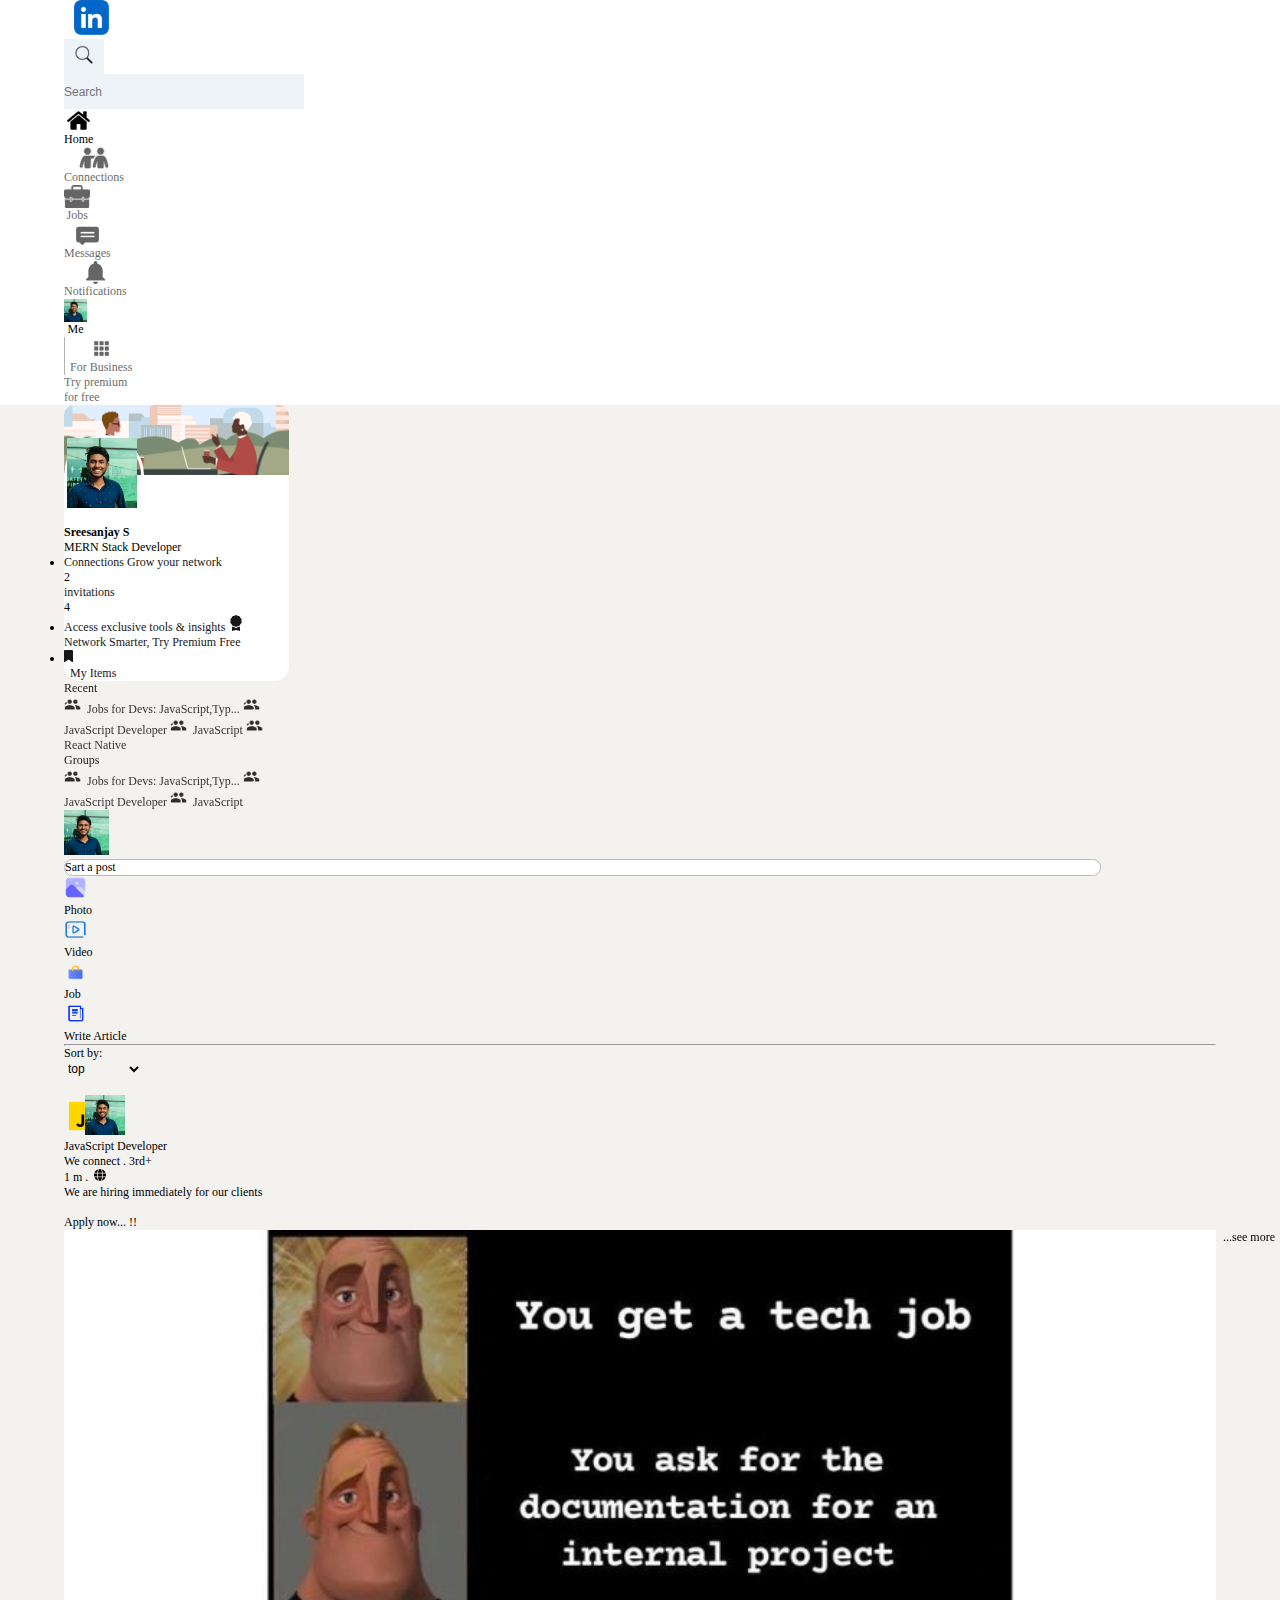
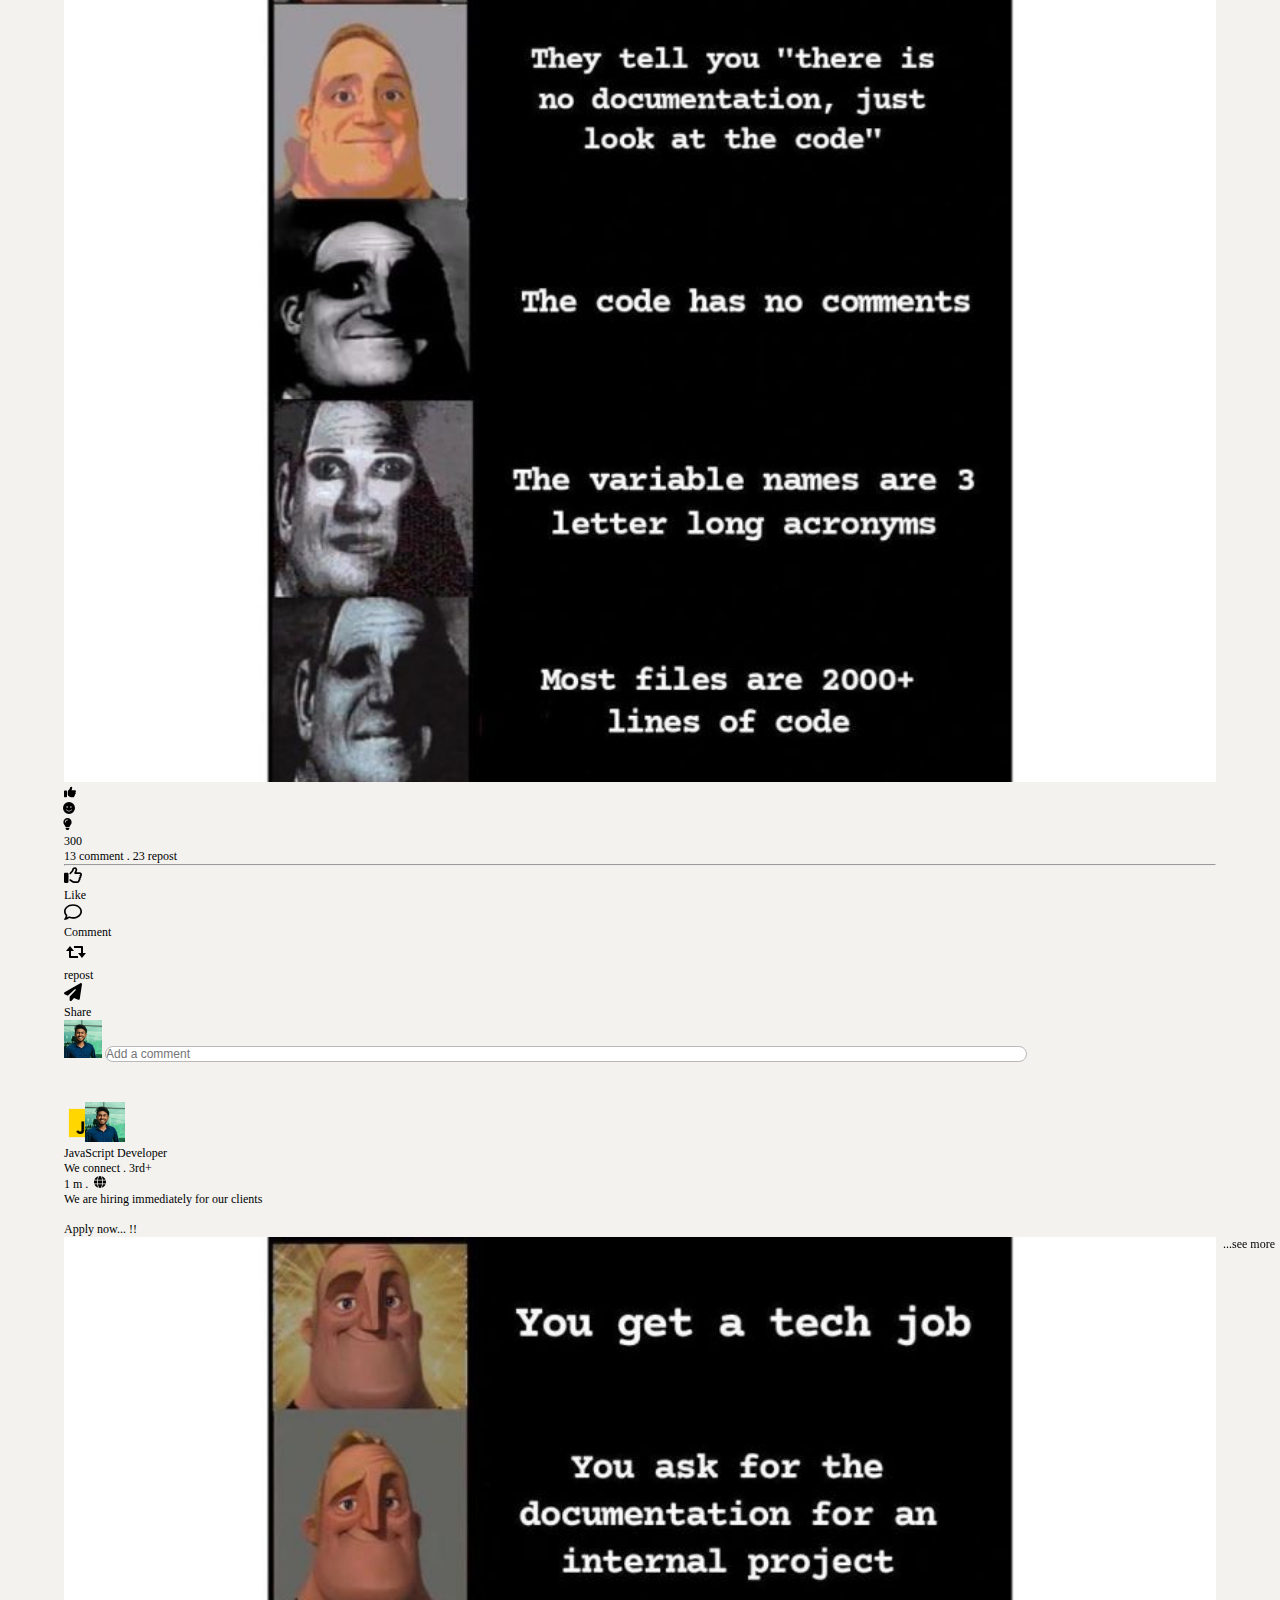
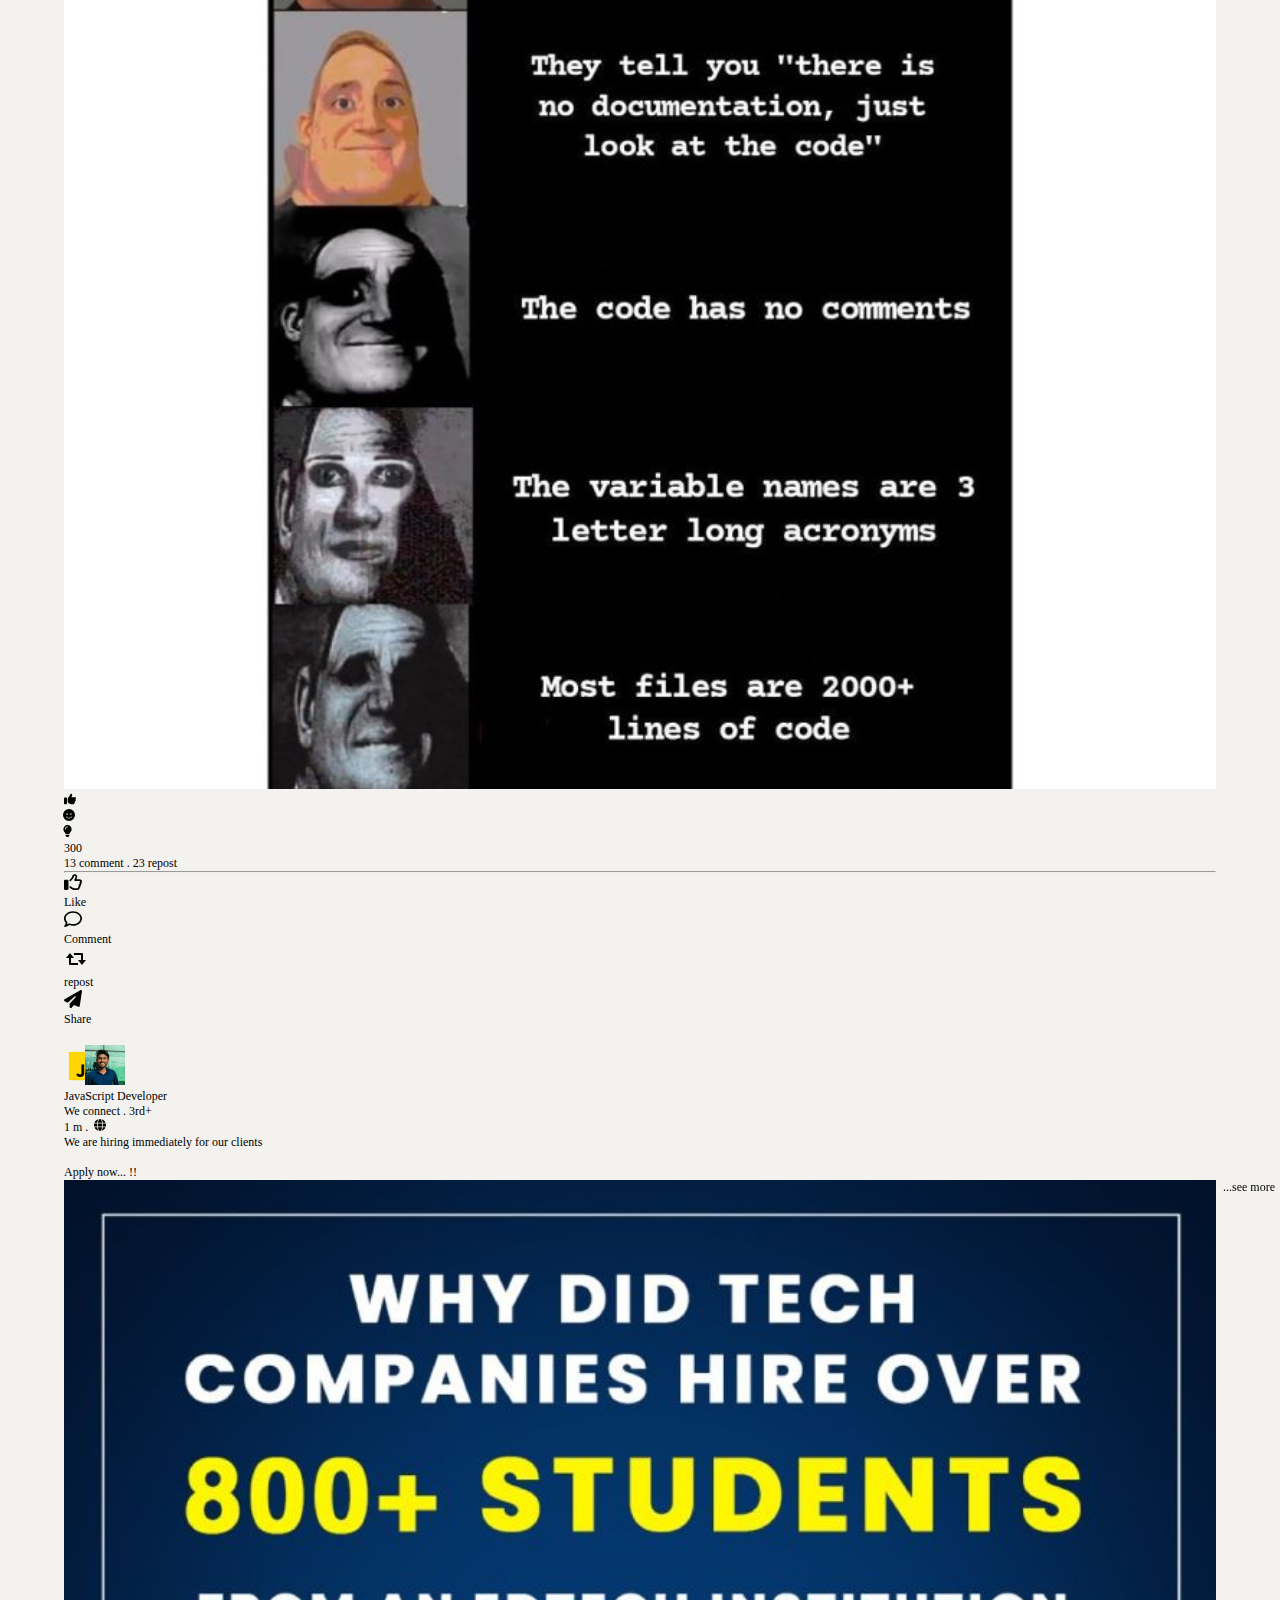
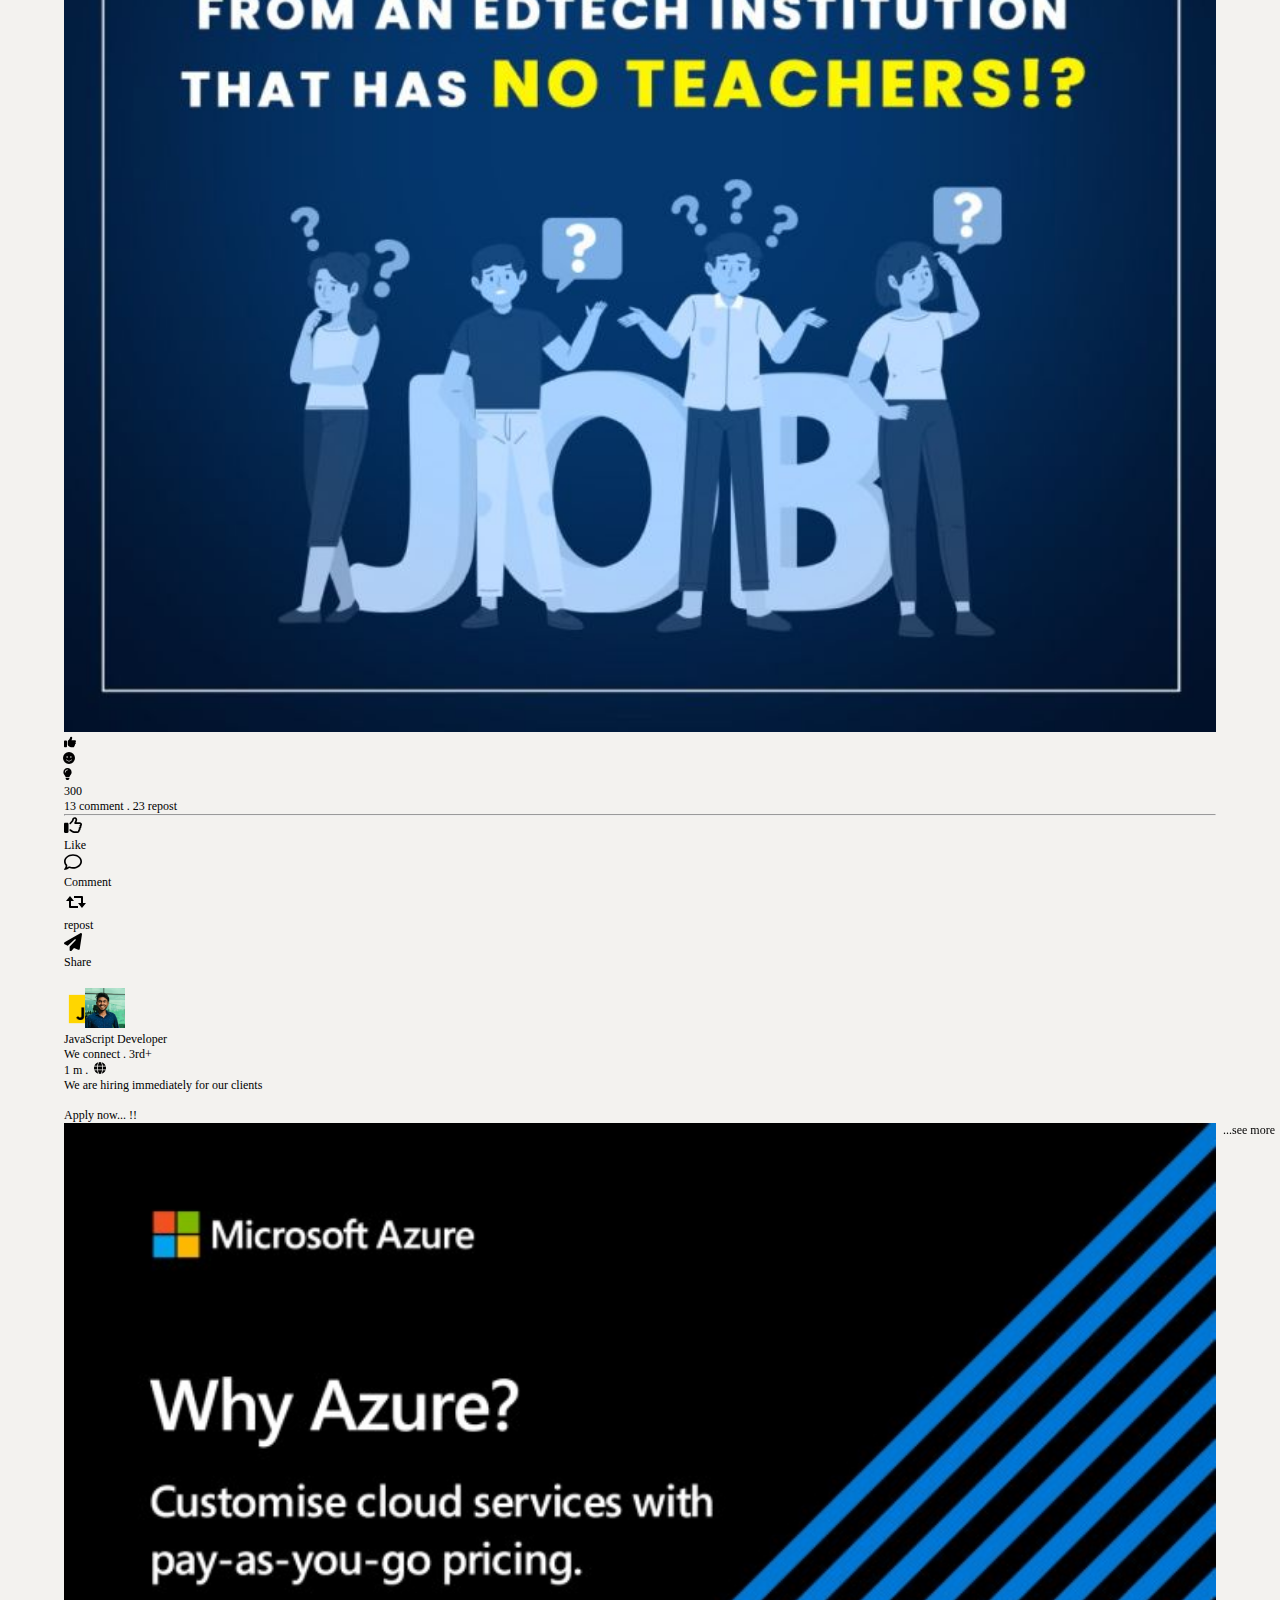
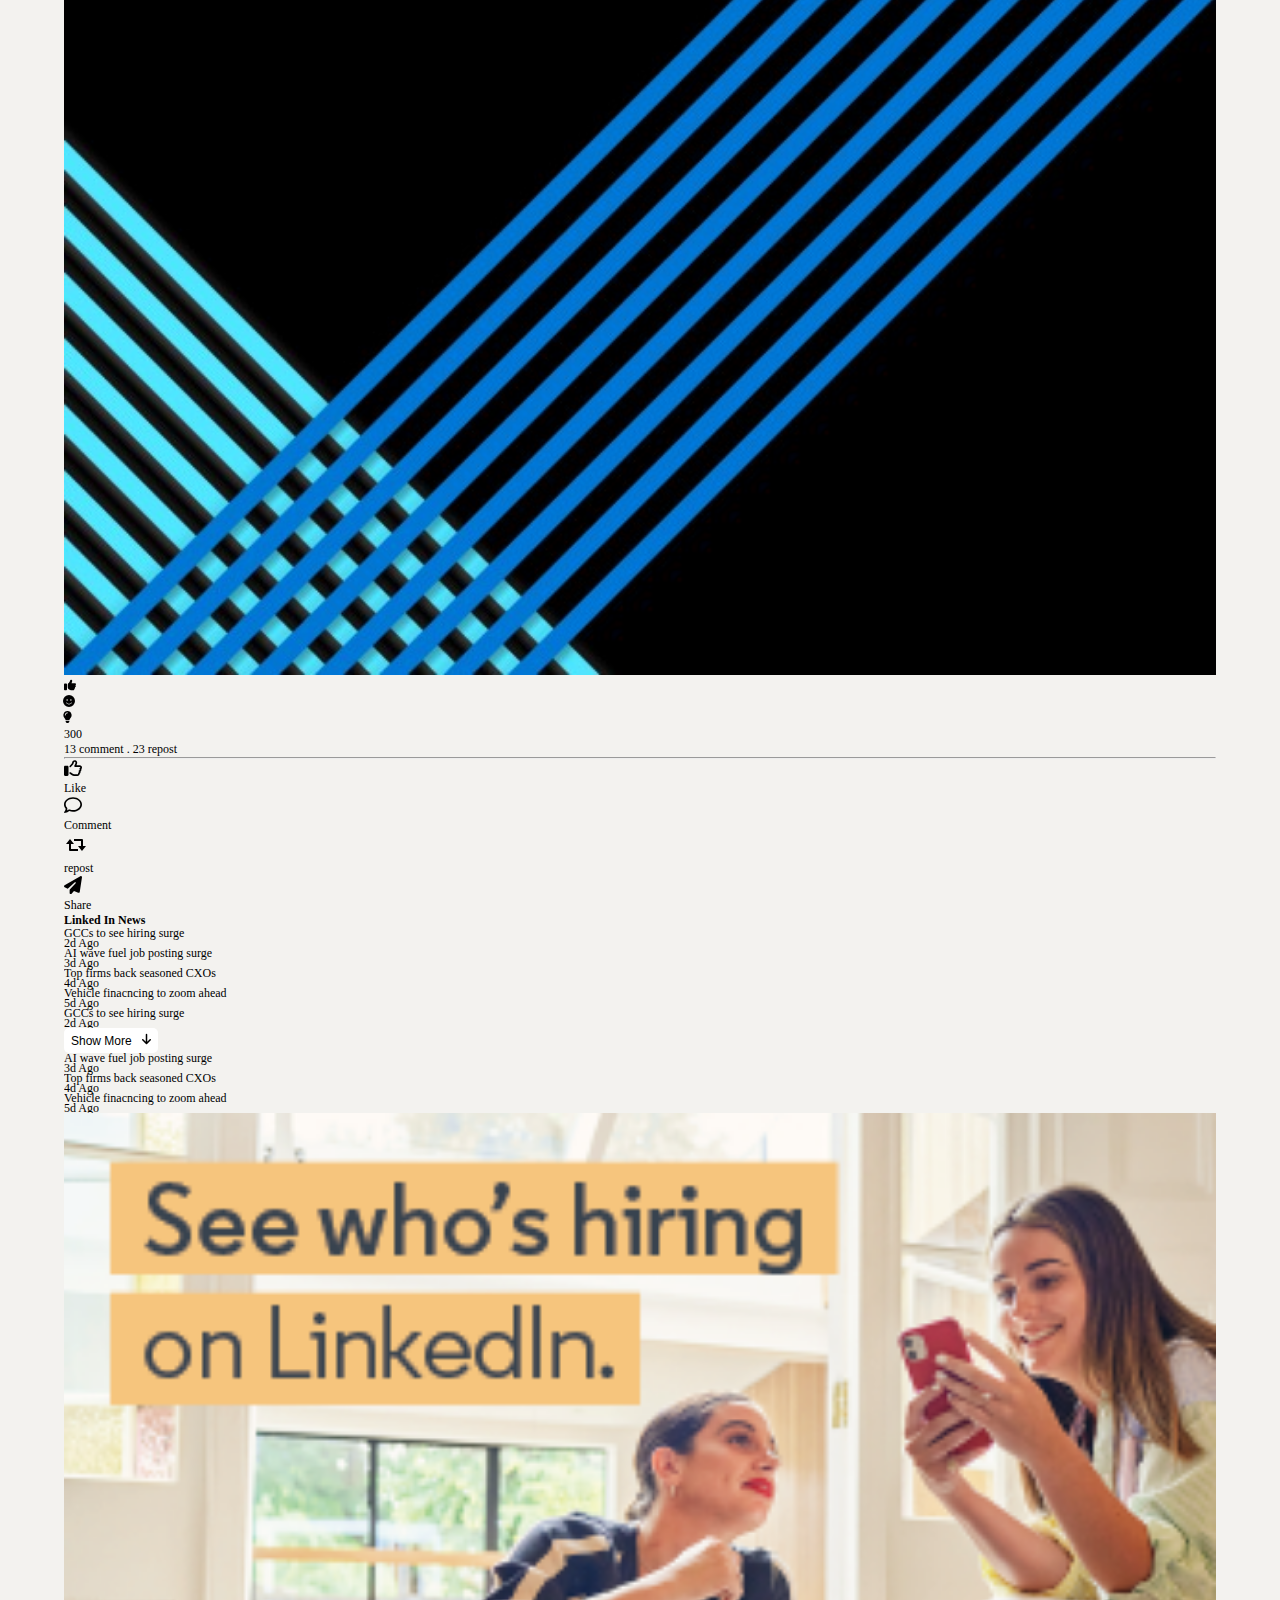
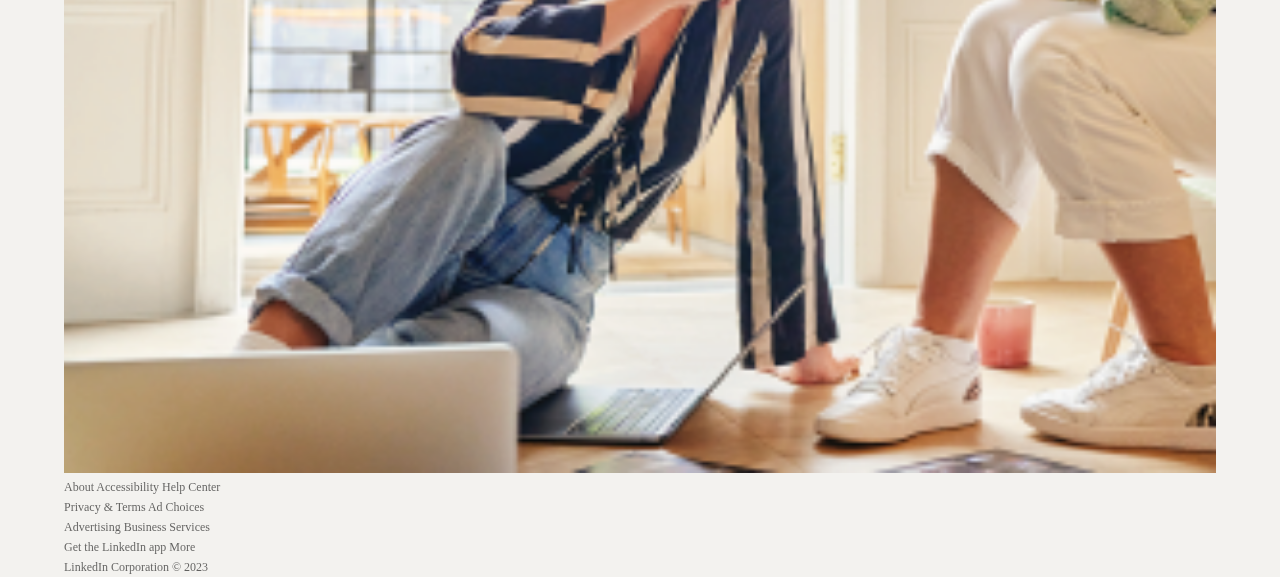
<file: index.html>
<!DOCTYPE html>
<html lang="en">

<head>
  <meta charset="UTF-8" />
  <meta name="viewport" content="width=device-width, initial-scale=1.0" />
  <title>Linked In</title>
  <link rel="stylesheet" href="style.css" />
  <link href="https://cdn.jsdelivr.net/npm/bootstrap@5.3.0/dist/css/bootstrap.min.css" rel="stylesheet"
    integrity="sha384-9ndCyUaIbzAi2FUVXJi0CjmCapSmO7SnpJef0486qhLnuZ2cdeRhO02iuK6FUUVM" crossorigin="anonymous">
  <script src="https://cdn.jsdelivr.net/npm/bootstrap@5.3.0/dist/js/bootstrap.bundle.min.js"
    integrity="sha384-geWF76RCwLtnZ8qwWowPQNguL3RmwHVBC9FhGdlKrxdiJJigb/j/68SIy3Te4Bkz"
    crossorigin="anonymous"></script>
  <!-- <link href="https://cdn.jsdelivr.net/npm/bootstrap@5.0.2/dist/css/bootstrap.min.css" rel="stylesheet" />
  <script src="https://cdn.jsdelivr.net/npm/@popperjs/core@2.9.2/dist/umd/popper.min.js"></script>
  <script src="https://cdn.jsdelivr.net/npm/bootstrap@5.0.2/dist/js/bootstrap.min.js"></script>
  <script src="https://cdn.jsdelivr.net/npm/bootstrap@5.0.2/dist/js/bootstrap.bundle.min.js"></script> -->
</head>

<body>
  <div id="container">
    <header class="pl-xs-0">
      <nav class="navbar">
        <div class="nav-wrapper d-flex justify-content-between" style="width: 100%">
          <div class="left-wrapper d-flex align-items-center">
            <img src="./stocks/vecteezy_linkedin-logo-png-linkedin-icon-transparent-png_18930587_72.png" class="logo" />
            <form class="search-box ">
              <div class="search-wraper d-flex">
                <button type="submit">
                  <img src="./stocks/icons8-search-100.png" alt="" />
                </button>
                <input type="text" placeholder="Search" />
              </div>
            </form>
            <div class="search-wraper-sm">
              <button type="button" onclick="expandSearch()">
                <img src="./stocks/icons8-search-100.png" alt="" />
              </button>
              <p>Search</p>
            </div>
          </div>
          <div class="center-wrapper pt-2 pt-sm-0 pt-md-0 pt-lg-0" id="right-wrapper">
            <ul class="navbar-nav mr-auto d-flex flex-row justify-content-between text-dark ">
              <li class="nav-item active">
                <a href="#"><img src="./stocks/home.png" alt="" class="nav-img" /><span>Home</span></a>
              </li>
              <li class="nav-item">
                <a href="#"><img src="./stocks/friends-768x768-removebg-preview.png" alt=""
                    class="nav-img" /><span>Connections</span></a>
              </li>
              <li class="nav-item">
                <a href="#"><img src="./stocks/PngItem_1780027.png" alt="" class="nav-img" /><span>Jobs</span></a>
              </li>
              <li class="nav-item">
                <a href="#"><img src="./stocks/text-message-4656.png" alt="" class="nav-img" /><span>Messages</span></a>
              </li>
              <li class="nav-item">
                <a href="#"><img src="./stocks/notification.png" alt="" class="nav-img" /><span>Notifications</span></a>
              </li>
              <li class="nav-item active profile">
                <div class="profile-wrapper">
                  <a onclick="profileView()"><img src="./stocks/jdkah.jpg" alt=""
                      class=" rounded-circle nav-img" /><span>Me</span></a>
                  <div class="p-wrapper">
                    <div class="card profile-card" id="profile-card">
                      <div class="card-body d-flex flex-column align-items-start">
                        <div class="card-title d-flex align-items-center">
                          <img class="rounded-circle" src="./stocks/jdkah.jpg" alt="">
                          <div class="title-wrapper d-flex flex-column justify-content-around ps-3 pe-5">
                            <h4>Sreesanjay S</h4>
                            <p class="m-0">MERN Stack Developer</p>
                          </div>
                        </div>
                        <a class="btn btn-primary py-1 px-4 mt-3 view-profile-btn" href="">View Profile</a>
                        <hr>
                        <div class="card-body-wrapper d-flex flex-column align-items-start">
                          <h5 class="card-text">Account</h5>
                          <a href="#" class="text-secondary d-flex flex-row">
                            <div class="icon"><svg id="prem-icon" xmlns="http://www.w3.org/2000/svg" width="16"
                                height="16" fill="currentColor" class="bi bi-award-fill" viewBox="0 0 16 16">
                                <path
                                  d="m8 0 1.669.864 1.858.282.842 1.68 1.337 1.32L13.4 6l.306 1.854-1.337 1.32-.842 1.68-1.858.282L8 12l-1.669-.864-1.858-.282-.842-1.68-1.337-1.32L2.6 6l-.306-1.854 1.337-1.32.842-1.68L6.331.864 8 0z" />
                                <path d="M4 11.794V16l4-1 4 1v-4.206l-2.018.306L8 13.126 6.018 12.1 4 11.794z" />
                              </svg></div><span class="ms-2">Try premium for free</span>
                          </a>
                          <a href="#" class="text-secondary">Setting&Privacy</a>
                          <a href="#" class="text-secondary">Help</a>
                          <a href="#" class="text-secondary">Language</a>
                        </div>
                        <hr>
                        <div class="card-body-wrapper d-flex flex-column align-items-start">
                          <h5 class="card-text">Manage</h5>
                          <a href="#" class="text-secondary">Posts&Activity</a>
                          <a href="#" class="text-secondary">Job Posting Account</a>
                        </div>
                        <hr>
                        <a href="#" class="text-secondary">Sign out</a>
                      </div>
                    </div>
                  </div>
                </div>
              </li>
              <li class="nav-item prem-bus for-business">
                <div class="business-wrapper">
                  <a onclick="scaleBusinessCard()" class="d-flex flex-column align-items-center">
                    <img src="./stocks/download-removebg-preview.png" alt="" class="nav-img">
                    <span>For Business</span>
                  </a>
                  <!-- business-wrpper -->
                  <div class="business-wrapper">
                    <div class="card bs-card" id="business-card">
                      <div class="card-body d-flex flex-column align-items-start">
                        <div class="card-title d-flex align-items-center">
                          <h4>For Business</h4>
                        </div>
                        <div class="card">
                          <h5 class="card-header"> Visit More LinkedIn Product</h5>
                          <div class="card-body card-content">
                            <div class="img-wrapper d-flex flex-column align-items-center">
                              <p class="m-0"><svg xmlns="http://www.w3.org/2000/svg" width="40" height="40"
                                  fill="currentColor" class="bi bi-compass" viewBox="0 0 16 16">
                                  <path
                                    d="M8 16.016a7.5 7.5 0 0 0 1.962-14.74A1 1 0 0 0 9 0H7a1 1 0 0 0-.962 1.276A7.5 7.5 0 0 0 8 16.016zm6.5-7.5a6.5 6.5 0 1 1-13 0 6.5 6.5 0 0 1 13 0z" />
                                  <path d="m6.94 7.44 4.95-2.83-2.83 4.95-4.949 2.83 2.828-4.95z" />
                                </svg></p>
                              <p class="m-0">Learning</p>
                            </div>
                            <div class="img-wrapper d-flex flex-column align-items-center">
                              <p class="m-0"><svg xmlns="http://www.w3.org/2000/svg" width="40" height="40"
                                  fill="currentColor" class="bi bi-compass" viewBox="0 0 16 16">
                                  <path
                                    d="M8 16.016a7.5 7.5 0 0 0 1.962-14.74A1 1 0 0 0 9 0H7a1 1 0 0 0-.962 1.276A7.5 7.5 0 0 0 8 16.016zm6.5-7.5a6.5 6.5 0 1 1-13 0 6.5 6.5 0 0 1 13 0z" />
                                  <path d="m6.94 7.44 4.95-2.83-2.83 4.95-4.949 2.83 2.828-4.95z" />
                                </svg></p>
                              <p class="m-0">Learning</p>
                            </div>
                            <div class="img-wrapper d-flex flex-column align-items-center">
                              <p class="m-0"><svg xmlns="http://www.w3.org/2000/svg" width="40" height="40"
                                  fill="currentColor" class="bi bi-compass" viewBox="0 0 16 16">
                                  <path
                                    d="M8 16.016a7.5 7.5 0 0 0 1.962-14.74A1 1 0 0 0 9 0H7a1 1 0 0 0-.962 1.276A7.5 7.5 0 0 0 8 16.016zm6.5-7.5a6.5 6.5 0 1 1-13 0 6.5 6.5 0 0 1 13 0z" />
                                  <path d="m6.94 7.44 4.95-2.83-2.83 4.95-4.949 2.83 2.828-4.95z" />
                                </svg></p>
                              <p class="m-0">Learning</p>
                            </div>
                            <div class="img-wrapper d-flex flex-column align-items-center">
                              <p class="m-0"><svg xmlns="http://www.w3.org/2000/svg" width="40" height="40"
                                  fill="currentColor" class="bi bi-compass" viewBox="0 0 16 16">
                                  <path
                                    d="M8 16.016a7.5 7.5 0 0 0 1.962-14.74A1 1 0 0 0 9 0H7a1 1 0 0 0-.962 1.276A7.5 7.5 0 0 0 8 16.016zm6.5-7.5a6.5 6.5 0 1 1-13 0 6.5 6.5 0 0 1 13 0z" />
                                  <path d="m6.94 7.44 4.95-2.83-2.83 4.95-4.949 2.83 2.828-4.95z" />
                                </svg></p>
                              <p class="m-0">Learning</p>
                            </div>
                            <div class="img-wrapper d-flex flex-column align-items-center">
                              <p class="m-0"><svg xmlns="http://www.w3.org/2000/svg" width="40" height="40"
                                  fill="currentColor" class="bi bi-compass" viewBox="0 0 16 16">
                                  <path
                                    d="M8 16.016a7.5 7.5 0 0 0 1.962-14.74A1 1 0 0 0 9 0H7a1 1 0 0 0-.962 1.276A7.5 7.5 0 0 0 8 16.016zm6.5-7.5a6.5 6.5 0 1 1-13 0 6.5 6.5 0 0 1 13 0z" />
                                  <path d="m6.94 7.44 4.95-2.83-2.83 4.95-4.949 2.83 2.828-4.95z" />
                                </svg></p>
                              <p class="m-0">Learning</p>
                            </div>
                            <div class="img-wrapper d-flex flex-column align-items-center">
                              <p class="m-0"><svg xmlns="http://www.w3.org/2000/svg" width="40" height="40"
                                  fill="currentColor" class="bi bi-compass" viewBox="0 0 16 16">
                                  <path
                                    d="M8 16.016a7.5 7.5 0 0 0 1.962-14.74A1 1 0 0 0 9 0H7a1 1 0 0 0-.962 1.276A7.5 7.5 0 0 0 8 16.016zm6.5-7.5a6.5 6.5 0 1 1-13 0 6.5 6.5 0 0 1 13 0z" />
                                  <path d="m6.94 7.44 4.95-2.83-2.83 4.95-4.949 2.83 2.828-4.95z" />
                                </svg></p>
                              <p class="m-0">Learning</p>
                            </div>
                            <div class="img-wrapper d-flex flex-column align-items-center">
                              <p class="m-0"><svg xmlns="http://www.w3.org/2000/svg" width="40" height="40"
                                  fill="currentColor" class="bi bi-compass" viewBox="0 0 16 16">
                                  <path
                                    d="M8 16.016a7.5 7.5 0 0 0 1.962-14.74A1 1 0 0 0 9 0H7a1 1 0 0 0-.962 1.276A7.5 7.5 0 0 0 8 16.016zm6.5-7.5a6.5 6.5 0 1 1-13 0 6.5 6.5 0 0 1 13 0z" />
                                  <path d="m6.94 7.44 4.95-2.83-2.83 4.95-4.949 2.83 2.828-4.95z" />
                                </svg></p>
                              <p class="m-0">Learning</p>
                            </div>
                            <div class="img-wrapper d-flex flex-column align-items-center">
                              <p class="m-0"><svg xmlns="http://www.w3.org/2000/svg" width="40" height="40"
                                  fill="currentColor" class="bi bi-compass" viewBox="0 0 16 16">
                                  <path
                                    d="M8 16.016a7.5 7.5 0 0 0 1.962-14.74A1 1 0 0 0 9 0H7a1 1 0 0 0-.962 1.276A7.5 7.5 0 0 0 8 16.016zm6.5-7.5a6.5 6.5 0 1 1-13 0 6.5 6.5 0 0 1 13 0z" />
                                  <path d="m6.94 7.44 4.95-2.83-2.83 4.95-4.949 2.83 2.828-4.95z" />
                                </svg></p>
                              <p class="m-0">Learning</p>
                            </div>
                          </div>

                          <div class="card-foot-wrapper ps-3">
                            <h5 class="list-group-item">
                              LinkedIn Business Services
                            </h5>
                            <div class="ps-3 choice-container">
                              <h6>Talent Solution</h6>
                              <p>Find, Attract, and recruit talents</p>
                              <h6>Sales Solution</h6>
                              <p>Find, Attract, and recruit talents</p>
                              <h6>Post a job for free</h6>
                              <p>Find, Attract, and recruit talents</p>
                              <h6>Marketing Solution</h6>
                              <p>Find, Attract, and recruit talents</p>
                              <h6>Learning Solution</h6>
                              <p>Find, Attract, and recruit talents</p>
                              <h6>Admin Center</h6>
                              <p>Find, Attract, and recruit talents</p>
                            </div>
                            <h5 class="list-group-item">
                              LinkedIn Business Services
                            </h5>
                          </div>
                        </div>
                      </div>
                    </div>
                  </div>
                </div>
              </li>
              <li class="nav-item prem-bus">
                <a href="" class="text-danger">Try premium <br> for free</a>
              </li>
            </ul>

          </div>
        </div>
      </nav>
    </header>

    <section class="row me-0 main mt-4" onclick="shrinkSearch()">
      <section class="left-section col-lg-3 col-md-4 col-sm-12">
        <div class="card left-section-profile-card">
          <div class="upper">
            <img src="./stocks/center-banner.png" class="img-fluid">
          </div>
          <div class="user text-center d-flex justify-content-center">
            <div class="profile-img-wrapper">
              <img src="./stocks/jdkah.jpg" class="rounded-circle" width="70">
            </div>
          </div>
          <div class="text-center pc-body ">
            <h5 class="mb-0">Sreesanjay S</h5>
            <p class="text-muted d-block mb-2">MERN Stack Developer</p>
          </div>
          <div class="left-sec-expand-area">
          <ul class="list-group list-group-flush left-card-text-center">
            <li class="list-group-item p-0">
              <div class="d-flex justify-content-between t-block p-3">
                <a class="d-flex flex-column"><span>Connections </span><span class="fw-bold">Grow your
                    network</span></a>
                <p class="text-primary">2</p>
              </div>
              <div class="d-flex justify-content-between t-block px-3">
                <a>invitations</a>
                <p class="text-primary">4</p>
              </div>
            </li>
            <li class="list-group-item p-3 t-block">
              <a>Access exclusive tools & insights</a>
              <a class="d-flex"><svg id="prem-icon" xmlns="http://www.w3.org/2000/svg" width="16" height="16"
                  fill="currentColor" class="bi bi-award-fill" viewBox="0 0 16 16">
                  <path
                    d="m8 0 1.669.864 1.858.282.842 1.68 1.337 1.32L13.4 6l.306 1.854-1.337 1.32-.842 1.68-1.858.282L8 12l-1.669-.864-1.858-.282-.842-1.68-1.337-1.32L2.6 6l-.306-1.854 1.337-1.32.842-1.68L6.331.864 8 0z" />
                  <path d="M4 11.794V16l4-1 4 1v-4.206l-2.018.306L8 13.126 6.018 12.1 4 11.794z" />
                </svg>&nbsp
                <p>
                  Network Smarter, Try Premium Free</p>
              </a>
            </li>
            <li class="list-group-item p-3 t-block">
              <a class="d-flex align-items-center"><svg xmlns="http://www.w3.org/2000/svg" height="1em"
                  viewBox="0 0 384 512">
                  <path
                    d="M0 48V487.7C0 501.1 10.9 512 24.3 512c5 0 9.9-1.5 14-4.4L192 400 345.7 507.6c4.1 2.9 9 4.4 14 4.4c13.4 0 24.3-10.9 24.3-24.3V48c0-26.5-21.5-48-48-48H48C21.5 0 0 21.5 0 48z" />
                </svg>
                <p class="m-0">&nbsp My Items</p>
              </a>
            </li>
          </ul>
        </div>
        </div>

        <div class="left-sec-card-2">
        <div class="card left-section-second-card mt-2 left-card-text-center p-3" style="width:225PX; opacity:0.9">
          <p class="px-3 py-2 m-0">Recent</p>
          <a class="t-block"><img src="./stocks//icons8-team-24.png" alt="">&nbsp Jobs for Devs: JavaScript,Typ...</a>
          <a class="t-block"><img src="./stocks//icons8-team-24.png" alt="">&nbsp JavaScript Developer</a>
          <a class="t-block"><img src="./stocks//icons8-team-24.png" alt="">&nbsp JavaScript</a>
          <a class="t-block"><img src="./stocks//icons8-team-24.png" alt="">&nbsp React Native</a>

          <p class="px-3 py-2 m-0 mt-3">Groups</p>
          <a class="t-block"><img src="./stocks//icons8-team-24.png" alt="">&nbsp Jobs for Devs: JavaScript,Typ...</a>
          <a class="t-block"><img src="./stocks//icons8-team-24.png" alt="">&nbsp JavaScript Developer</a>
          <a class="t-block"><img src="./stocks//icons8-team-24.png" alt="">&nbsp JavaScript</a>
        </div>
      </div>
      <div class="left-sec-expand">
      <div class="d-flex justify-content-center">
        <button onclick="expandProfArea()">Show More <?xml version="1.0" encoding="iso-8859-1"?>
          <!-- Uploaded to: SVG Repo, www.svgrepo.com, Generator: SVG Repo Mixer Tools -->
          <svg fill="#000000" height="1.3em" width="1.3em" version="1.1" id="Layer_1" xmlns="http://www.w3.org/2000/svg" xmlns:xlink="http://www.w3.org/1999/xlink" 
             viewBox="0 0 330 330" xml:space="preserve">
          <path id="XMLID_225_" d="M325.607,79.393c-5.857-5.857-15.355-5.858-21.213,0.001l-139.39,139.393L25.607,79.393
            c-5.857-5.857-15.355-5.858-21.213,0.001c-5.858,5.858-5.858,15.355,0,21.213l150.004,150c2.813,2.813,6.628,4.393,10.606,4.393
            s7.794-1.581,10.606-4.394l149.996-150C331.465,94.749,331.465,85.251,325.607,79.393z"/>
          </svg></button>
      </div>
      </div>
      <div class="left-sec-comp">
      <div class="d-flex justify-content-center">
        <button onclick="compressProfArea()">Show Less <?xml version="1.0" encoding="iso-8859-1"?>
          <!-- Uploaded to: SVG Repo, www.svgrepo.com, Generator: SVG Repo Mixer Tools -->
          <svg fill="#000000" height="1.5em" width="1.5em" version="1.1" id="Layer_1" xmlns="http://www.w3.org/2000/svg" xmlns:xlink="http://www.w3.org/1999/xlink" 
             viewBox="0 0 330 330" xml:space="preserve">
          <path id="XMLID_224_" d="M325.606,229.393l-150.004-150C172.79,76.58,168.974,75,164.996,75c-3.979,0-7.794,1.581-10.607,4.394
            l-149.996,150c-5.858,5.858-5.858,15.355,0,21.213c5.857,5.857,15.355,5.858,21.213,0l139.39-139.393l139.397,139.393
            C307.322,253.536,311.161,255,315,255c3.839,0,7.678-1.464,10.607-4.394C331.464,244.748,331.464,235.251,325.606,229.393z"/>
          </svg></button>
      </div>
      </div>
      </section>
   
      <!-- center section -->
      <section class="center-section col-lg-6 col-md-8">
        <div class="card center-section-start-post">
          <div class="card-body">
            <div class="crd-header d-flex justify-content-between">
            <img src="./stocks/jdkah.jpg" alt="" class="rounded-circle" width="45">
            <div class="st-post-box d-flex align-items-center ps-4">Sart a post</div>
          </div>
          <div class="crd-body d-flex justify-content-around pt-3">
              <div class="img-wrapper d-flex align-items-center p-2">
                <img src="./stocks/image.png" alt="">
                <p class="m-0">Photo</p>
              </div>
              <div class="img-wrapper d-flex align-items-center p-2">
                <img src="./stocks/video.png" alt="">
                <p class="m-0">Video</p>
              </div>
              <div class="img-wrapper d-flex align-items-center p-2">
                <img src="./stocks/suitcase.png" alt="">
                <p class="m-0">Job</p>
              </div>
              <div class="img-wrapper d-flex align-items-center p-2">
                <img src="./stocks/article.png" alt="">
                <p class="m-0">Write Article</p>
              </div>
              
          </div>
          </div>
        </div>
        <div class="sort-wrapper row m-0">
        <hr class="col-6 col-sm-9 mt-3"><P class="col-2 col-sm-1 m-0 mt-1 p-0">Sort by:</P><select class="col-2" style="width:78px; background-color:#f3f2ef;border: none; outline:none;">
          <option value="">top</option>
          <option value="">recent</option>
        </select>
        </div>

        <!-- post -->
        <div class="card post-template mt-3"> 
          <div class="d-flex post-head ps-3">
           <div class="img-grp">
            <img src="./stocks/icons8-javascript-48.png" class="rounded-circle" alt="">
            <img src="./stocks/jdkah.jpg" class="overlay rounded-circle" alt="">
           </div>
           <div class="pst-dtls-wrapper ps-3 pt-3">
              <p class=" m-0 post-owner">JavaScript Developer</p>
              <p class="fw-light m-0">We connect . 3rd+</p>
              <p class="fw-light m-0">1 m . &nbsp<svg xmlns="http://www.w3.org/2000/svg" height="1em" viewBox="0 0 512 512">
                <path d="M352 256c0 22.2-1.2 43.6-3.3 64H163.3c-2.2-20.4-3.3-41.8-3.3-64s1.2-43.6 3.3-64H348.7c2.2 20.4 3.3 41.8 3.3 64zm28.8-64H503.9c5.3 20.5 8.1 41.9 8.1 64s-2.8 43.5-8.1 64H380.8c2.1-20.6 3.2-42 3.2-64s-1.1-43.4-3.2-64zm112.6-32H376.7c-10-63.9-29.8-117.4-55.3-151.6c78.3 20.7 142 77.5 171.9 151.6zm-149.1 0H167.7c6.1-36.4 15.5-68.6 27-94.7c10.5-23.6 22.2-40.7 33.5-51.5C239.4 3.2 248.7 0 256 0s16.6 3.2 27.8 13.8c11.3 10.8 23 27.9 33.5 51.5c11.6 26 20.9 58.2 27 94.7zm-209 0H18.6C48.6 85.9 112.2 29.1 190.6 8.4C165.1 42.6 145.3 96.1 135.3 160zM8.1 192H131.2c-2.1 20.6-3.2 42-3.2 64s1.1 43.4 3.2 64H8.1C2.8 299.5 0 278.1 0 256s2.8-43.5 8.1-64zM194.7 446.6c-11.6-26-20.9-58.2-27-94.6H344.3c-6.1 36.4-15.5 68.6-27 94.6c-10.5 23.6-22.2 40.7-33.5 51.5C272.6 508.8 263.3 512 256 512s-16.6-3.2-27.8-13.8c-11.3-10.8-23-27.9-33.5-51.5zM135.3 352c10 63.9 29.8 117.4 55.3 151.6C112.2 482.9 48.6 426.1 18.6 352H135.3zm358.1 0c-30 74.1-93.6 130.9-171.9 151.6c25.5-34.2 45.2-87.7 55.3-151.6H493.4z"/></svg></p>
           </div>
    
          </div>
          <div class="caption-wrapper p-3">
          <p class="">We are hiring immediately for our clients <br><br>
            Apply now... !!</p>
            <div class="caption">
            <p class="ext-cap" style="display: none;">Job Role : Permanent <br>

              <span>1.JavaScript Developer</span><br>
              Skills: HTML, CSS, JavaScript,<br>
              jQuery, Ajax, JSON.<br>
              Experience: 2-5 years<br>
              CTC - up to 20 LPA<br>
              <br>
              <span>2.Java Developer</span><br>
              Skills: Java, Springs,<br>
              Hibernate & Microservices<br>
              Skills: 2-5 years<br>
              CTC - up to 20LPA<br>
              <br>
              <span>3.Java script Team Lead</span><br>
              Skills: HTML, CSS, JavaScript,<br>
              jQuery, Ajax, JSON.<br>
              Hands on Experience with <br>
              Banking Domain<br>
              Experience: 6 - 12 years<br>
              CTC- Up to 30 LPA<br>
              <br>
              <span>  4.Java Team Lead</span><br>
              Skills: Java, Springs,<br>
              Hibernate & Microservices<br>
              Hands on Experience with <br>
              Banking Domain<br>
              Skills: 6 - 12 years<br>
              CTC - Up to 30 LPA<br>
              <br>
              Location: Navi Mumbai, Bangalore, Chennai, Salem<br>
              Work Mode: Work from Office<br>
              
              <span>careers@weconnectconsultants.com</span><br>
              *No charges applicable*<br>
              *Please mention proper subject in mail*<br>
              ------------------------------------------------<br>
              weconnectconsultants.com<br>
             <span>
              #hiring #experience #job #java #javascript #banking #html #css #microservices<br>
               #work #careers #developer #software #softwaredevelopment #hiring2023 #hiringpost<br>
                #software #softwaredevelopment #softwareengineer #softwaredevelopers <br>
                #softwarecompany #immediatejoiners #immediatehiring #softwaredevelopment<br>
                 #softwareengineer #itjobs #itandsoftware #jobopening #jobopportunity<br>
                  #softwarecompany #itjobsearch #jobsearch
                </span> 
                </p>
            <span style="position: absolute;right:5px; color: black; cursor: pointer;" onclick="seeMore(this)" class="s-more">...see more</span>
            <span style="position: absolute;right:5px; display: none;color: black; cursor: pointer;" onclick="seeLess(this)" class="s-less">...see less</span>
            </div>
            </div>
          <div class="card-body">
            <img src="./stocks/post1.jpeg" alt="" class="post">
            <div class="reaction-det-section d-flex pt-3 justify-content-between">
              <div class="icon d-flex c-pointer">
              <div class="like">
              <svg xmlns="http://www.w3.org/2000/svg" height="1em" viewBox="0 0 512 512"><!--! Font Awesome Free 6.4.0 by @fontawesome - https://fontawesome.com License - https://fontawesome.com/license (Commercial License) Copyright 2023 Fonticons, Inc. --><path d="M313.4 32.9c26 5.2 42.9 30.5 37.7 56.5l-2.3 11.4c-5.3 26.7-15.1 52.1-28.8 75.2H464c26.5 0 48 21.5 48 48c0 18.5-10.5 34.6-25.9 42.6C497 275.4 504 288.9 504 304c0 23.4-16.8 42.9-38.9 47.1c4.4 7.3 6.9 15.8 6.9 24.9c0 21.3-13.9 39.4-33.1 45.6c.7 3.3 1.1 6.8 1.1 10.4c0 26.5-21.5 48-48 48H294.5c-19 0-37.5-5.6-53.3-16.1l-38.5-25.7C176 420.4 160 390.4 160 358.3V320 272 247.1c0-29.2 13.3-56.7 36-75l7.4-5.9c26.5-21.2 44.6-51 51.2-84.2l2.3-11.4c5.2-26 30.5-42.9 56.5-37.7zM32 192H96c17.7 0 32 14.3 32 32V448c0 17.7-14.3 32-32 32H32c-17.7 0-32-14.3-32-32V224c0-17.7 14.3-32 32-32z"/></svg>
              </div>
              <div class="smile" style="margin-left: -1px;">
              <svg xmlns="http://www.w3.org/2000/svg" height="1em" viewBox="0 0 512 512"><!--! Font Awesome Free 6.4.0 by @fontawesome - https://fontawesome.com License - https://fontawesome.com/license (Commercial License) Copyright 2023 Fonticons, Inc. --><path d="M256 512A256 256 0 1 0 256 0a256 256 0 1 0 0 512zM164.1 325.5C182 346.2 212.6 368 256 368s74-21.8 91.9-42.5c5.8-6.7 15.9-7.4 22.6-1.6s7.4 15.9 1.6 22.6C349.8 372.1 311.1 400 256 400s-93.8-27.9-116.1-53.5c-5.8-6.7-5.1-16.8 1.6-22.6s16.8-5.1 22.6 1.6zM144.4 208a32 32 0 1 1 64 0 32 32 0 1 1 -64 0zm192-32a32 32 0 1 1 0 64 32 32 0 1 1 0-64z"/></svg>
              </div>
              <div class="light" style="margin-left: -1px;">
              <svg xmlns="http://www.w3.org/2000/svg" height="1em" viewBox="0 0 384 512"><!--! Font Awesome Free 6.4.0 by @fontawesome - https://fontawesome.com License - https://fontawesome.com/license (Commercial License) Copyright 2023 Fonticons, Inc. --><path d="M272 384c9.6-31.9 29.5-59.1 49.2-86.2l0 0c5.2-7.1 10.4-14.2 15.4-21.4c19.8-28.5 31.4-63 31.4-100.3C368 78.8 289.2 0 192 0S16 78.8 16 176c0 37.3 11.6 71.9 31.4 100.3c5 7.2 10.2 14.3 15.4 21.4l0 0c19.8 27.1 39.7 54.4 49.2 86.2H272zM192 512c44.2 0 80-35.8 80-80V416H112v16c0 44.2 35.8 80 80 80zM112 176c0 8.8-7.2 16-16 16s-16-7.2-16-16c0-61.9 50.1-112 112-112c8.8 0 16 7.2 16 16s-7.2 16-16 16c-44.2 0-80 35.8-80 80z"/></svg>
            </div>
            <p class="m-0 ms-2 txt-hov">300</p>
            </div>
            <div class="reaction-count">
              <p class="txt-hov c-pointer">13 comment . 23 repost</p>
            </div>
            </div>
            <hr>
            <div class="reacting-section d-flex justify-content-around">
              <div class="react-img-wrapper d-flex c-pointer hov-bg px-3 py-2">
                <div class="svg pe-2"><svg xmlns="http://www.w3.org/2000/svg" height="1.5em" viewBox="0 0 512 512">
                  <path d="M323.8 34.8c-38.2-10.9-78.1 11.2-89 49.4l-5.7 20c-3.7 13-10.4 25-19.5 35l-51.3 56.4c-8.9 9.8-8.2 25 1.6 33.9s25 8.2 33.9-1.6l51.3-56.4c14.1-15.5 24.4-34 30.1-54.1l5.7-20c3.6-12.7 16.9-20.1 29.7-16.5s20.1 16.9 16.5 29.7l-5.7 20c-5.7 19.9-14.7 38.7-26.6 55.5c-5.2 7.3-5.8 16.9-1.7 24.9s12.3 13 21.3 13L448 224c8.8 0 16 7.2 16 16c0 6.8-4.3 12.7-10.4 15c-7.4 2.8-13 9-14.9 16.7s.1 15.8 5.3 21.7c2.5 2.8 4 6.5 4 10.6c0 7.8-5.6 14.3-13 15.7c-8.2 1.6-15.1 7.3-18 15.1s-1.6 16.7 3.6 23.3c2.1 2.7 3.4 6.1 3.4 9.9c0 6.7-4.2 12.6-10.2 14.9c-11.5 4.5-17.7 16.9-14.4 28.8c.4 1.3 .6 2.8 .6 4.3c0 8.8-7.2 16-16 16H286.5c-12.6 0-25-3.7-35.5-10.7l-61.7-41.1c-11-7.4-25.9-4.4-33.3 6.7s-4.4 25.9 6.7 33.3l61.7 41.1c18.4 12.3 40 18.8 62.1 18.8H384c34.7 0 62.9-27.6 64-62c14.6-11.7 24-29.7 24-50c0-4.5-.5-8.8-1.3-13c15.4-11.7 25.3-30.2 25.3-51c0-6.5-1-12.8-2.8-18.7C504.8 273.7 512 257.7 512 240c0-35.3-28.6-64-64-64l-92.3 0c4.7-10.4 8.7-21.2 11.8-32.2l5.7-20c10.9-38.2-11.2-78.1-49.4-89zM32 192c-17.7 0-32 14.3-32 32V448c0 17.7 14.3 32 32 32H96c17.7 0 32-14.3 32-32V224c0-17.7-14.3-32-32-32H32z"/></svg></div>
                <p>Like</p>
              </div>
              <div class="react-img-wrapper d-flex c-pointer hov-bg px-3 py-2">
                <div class="svg pe-2"><svg xmlns="http://www.w3.org/2000/svg" height="1.5em" viewBox="0 0 512 512"><path d="M123.6 391.3c12.9-9.4 29.6-11.8 44.6-6.4c26.5 9.6 56.2 15.1 87.8 15.1c124.7 0 208-80.5 208-160s-83.3-160-208-160S48 160.5 48 240c0 32 12.4 62.8 35.7 89.2c8.6 9.7 12.8 22.5 11.8 35.5c-1.4 18.1-5.7 34.7-11.3 49.4c17-7.9 31.1-16.7 39.4-22.7zM21.2 431.9c1.8-2.7 3.5-5.4 5.1-8.1c10-16.6 19.5-38.4 21.4-62.9C17.7 326.8 0 285.1 0 240C0 125.1 114.6 32 256 32s256 93.1 256 208s-114.6 208-256 208c-37.1 0-72.3-6.4-104.1-17.9c-11.9 8.7-31.3 20.6-54.3 30.6c-15.1 6.6-32.3 12.6-50.1 16.1c-.8 .2-1.6 .3-2.4 .5c-4.4 .8-8.7 1.5-13.2 1.9c-.2 0-.5 .1-.7 .1c-5.1 .5-10.2 .8-15.3 .8c-6.5 0-12.3-3.9-14.8-9.9c-2.5-6-1.1-12.8 3.4-17.4c4.1-4.2 7.8-8.7 11.3-13.5c1.7-2.3 3.3-4.6 4.8-6.9c.1-.2 .2-.3 .3-.5z"/></svg></div>
                <p>Comment</p>
              </div>
              <div class="react-img-wrapper d-flex c-pointer hov-bg px-3 py-2">
                <div class="svg pe-2"><?xml version="1.0" encoding="utf-8"?>
                  <svg fill="#000000"  height="2em" viewBox="0 0 24 24" xmlns="http://www.w3.org/2000/svg"><path d="M19 7a1 1 0 0 0-1-1h-8v2h7v5h-3l3.969 5L22 13h-3V7zM5 17a1 1 0 0 0 1 1h8v-2H7v-5h3L6 6l-4 5h3v6z"/></svg></div>
                <p>repost</p>
              </div>
              <div class="react-img-wrapper d-flex c-pointer hov-bg px-3 py-2">
                <div class="svg pe-2"><svg xmlns="http://www.w3.org/2000/svg" height="1.5em" viewBox="0 0 512 512"><path d="M498.1 5.6c10.1 7 15.4 19.1 13.5 31.2l-64 416c-1.5 9.7-7.4 18.2-16 23s-18.9 5.4-28 1.6L284 427.7l-68.5 74.1c-8.9 9.7-22.9 12.9-35.2 8.1S160 493.2 160 480V396.4c0-4 1.5-7.8 4.2-10.7L331.8 202.8c5.8-6.3 5.6-16-.4-22s-15.7-6.4-22-.7L106 360.8 17.7 316.6C7.1 311.3 .3 300.7 0 288.9s5.9-22.8 16.1-28.7l448-256c10.7-6.1 23.9-5.5 34 1.4z"/></svg></div>
                <p>Share</p>
              </div>
            </div>
            <div class="post-comment-section px-2 mt-3">
              <div class="crd-header d-flex justify-content-between">
                <img src="./stocks/jdkah.jpg" alt="" class="rounded-circle c-pointer" width="38">
                <input type="text" class="post-comment-box d-flex align-items-center ps-4" placeholder="Add a comment">
                <div class="smile mt-2 c-pointer" style="margin-right:10px;margin-left:-90px;"><svg xmlns="http://www.w3.org/2000/svg" height="1.5em" viewBox="0 0 512 512"><path d="M464 256A208 208 0 1 0 48 256a208 208 0 1 0 416 0zM0 256a256 256 0 1 1 512 0A256 256 0 1 1 0 256zm177.6 62.1C192.8 334.5 218.8 352 256 352s63.2-17.5 78.4-33.9c9-9.7 24.2-10.4 33.9-1.4s10.4 24.2 1.4 33.9c-22 23.8-60 49.4-113.6 49.4s-91.7-25.5-113.6-49.4c-9-9.7-8.4-24.9 1.4-33.9s24.9-8.4 33.9 1.4zM144.4 208a32 32 0 1 1 64 0 32 32 0 1 1 -64 0zm192-32a32 32 0 1 1 0 64 32 32 0 1 1 0-64z"/></svg></div>
              </div>
            </div>
          </div>
        </div>




         <!-- post -->
         <div class="card post-template mb-3"> 
          <div class="d-flex post-head ps-3">
           <div class="img-grp">
            <img src="./stocks/icons8-javascript-48.png" class="rounded-circle" alt="">
            <img src="./stocks/jdkah.jpg" class="overlay rounded-circle" alt="">
           </div>
           <div class="pst-dtls-wrapper ps-3 pt-3">
              <p class=" m-0 post-owner">JavaScript Developer</p>
              <p class="fw-light m-0">We connect . 3rd+</p>
              <p class="fw-light m-0">1 m . &nbsp<svg xmlns="http://www.w3.org/2000/svg" height="1em" viewBox="0 0 512 512">
                <path d="M352 256c0 22.2-1.2 43.6-3.3 64H163.3c-2.2-20.4-3.3-41.8-3.3-64s1.2-43.6 3.3-64H348.7c2.2 20.4 3.3 41.8 3.3 64zm28.8-64H503.9c5.3 20.5 8.1 41.9 8.1 64s-2.8 43.5-8.1 64H380.8c2.1-20.6 3.2-42 3.2-64s-1.1-43.4-3.2-64zm112.6-32H376.7c-10-63.9-29.8-117.4-55.3-151.6c78.3 20.7 142 77.5 171.9 151.6zm-149.1 0H167.7c6.1-36.4 15.5-68.6 27-94.7c10.5-23.6 22.2-40.7 33.5-51.5C239.4 3.2 248.7 0 256 0s16.6 3.2 27.8 13.8c11.3 10.8 23 27.9 33.5 51.5c11.6 26 20.9 58.2 27 94.7zm-209 0H18.6C48.6 85.9 112.2 29.1 190.6 8.4C165.1 42.6 145.3 96.1 135.3 160zM8.1 192H131.2c-2.1 20.6-3.2 42-3.2 64s1.1 43.4 3.2 64H8.1C2.8 299.5 0 278.1 0 256s2.8-43.5 8.1-64zM194.7 446.6c-11.6-26-20.9-58.2-27-94.6H344.3c-6.1 36.4-15.5 68.6-27 94.6c-10.5 23.6-22.2 40.7-33.5 51.5C272.6 508.8 263.3 512 256 512s-16.6-3.2-27.8-13.8c-11.3-10.8-23-27.9-33.5-51.5zM135.3 352c10 63.9 29.8 117.4 55.3 151.6C112.2 482.9 48.6 426.1 18.6 352H135.3zm358.1 0c-30 74.1-93.6 130.9-171.9 151.6c25.5-34.2 45.2-87.7 55.3-151.6H493.4z"/></svg></p>
           </div>
    
          </div>
          <div class="caption-wrapper p-3">
          <p class="">We are hiring immediately for our clients <br><br>
            Apply now... !!</p>
            <div class="caption">
            <p class="ext-cap" style="display: none;">Job Role : Permanent <br>

              <span>1.JavaScript Developer</span><br>
              Skills: HTML, CSS, JavaScript,<br>
              jQuery, Ajax, JSON.<br>
              Experience: 2-5 years<br>
              CTC - up to 20 LPA<br>
              <br>
              <span>2.Java Developer</span><br>
              Skills: Java, Springs,<br>
              Hibernate & Microservices<br>
              Skills: 2-5 years<br>
              CTC - up to 20LPA<br>
              <br>
              <span>3.Java script Team Lead</span><br>
              Skills: HTML, CSS, JavaScript,<br>
              jQuery, Ajax, JSON.<br>
              Hands on Experience with <br>
              Banking Domain<br>
              Experience: 6 - 12 years<br>
              CTC- Up to 30 LPA<br>
              <br>
              <span>  4.Java Team Lead</span><br>
              Skills: Java, Springs,<br>
              Hibernate & Microservices<br>
              Hands on Experience with <br>
              Banking Domain<br>
              Skills: 6 - 12 years<br>
              CTC - Up to 30 LPA<br>
              <br>
              Location: Navi Mumbai, Bangalore, Chennai, Salem<br>
              Work Mode: Work from Office<br>
              
              <span>careers@weconnectconsultants.com</span><br>
              *No charges applicable*<br>
              *Please mention proper subject in mail*<br>
              ------------------------------------------------<br>
              weconnectconsultants.com<br>
             <span>
              #hiring #experience #job #java #javascript #banking #html #css #microservices<br>
               #work #careers #developer #software #softwaredevelopment #hiring2023 #hiringpost<br>
                #software #softwaredevelopment #softwareengineer #softwaredevelopers <br>
                #softwarecompany #immediatejoiners #immediatehiring #softwaredevelopment<br>
                 #softwareengineer #itjobs #itandsoftware #jobopening #jobopportunity<br>
                  #softwarecompany #itjobsearch #jobsearch
                </span> 
                </p>
            <span style="position: absolute;right:5px; color: black; cursor: pointer;" onclick="seeMore(this)" class="s-more">...see more</span>
            <span style="position: absolute;right:5px; display: none;color: black; cursor: pointer;" onclick="seeLess(this)" class="s-less">...see less</span>
            </div>
            </div>
          <div class="card-body">
            <img src="./stocks/post1.jpeg" alt="" class="post">
            <div class="reaction-det-section d-flex pt-3 justify-content-between">
              <div class="icon d-flex c-pointer">
              <div class="like">
              <svg xmlns="http://www.w3.org/2000/svg" height="1em" viewBox="0 0 512 512"><!--! Font Awesome Free 6.4.0 by @fontawesome - https://fontawesome.com License - https://fontawesome.com/license (Commercial License) Copyright 2023 Fonticons, Inc. --><path d="M313.4 32.9c26 5.2 42.9 30.5 37.7 56.5l-2.3 11.4c-5.3 26.7-15.1 52.1-28.8 75.2H464c26.5 0 48 21.5 48 48c0 18.5-10.5 34.6-25.9 42.6C497 275.4 504 288.9 504 304c0 23.4-16.8 42.9-38.9 47.1c4.4 7.3 6.9 15.8 6.9 24.9c0 21.3-13.9 39.4-33.1 45.6c.7 3.3 1.1 6.8 1.1 10.4c0 26.5-21.5 48-48 48H294.5c-19 0-37.5-5.6-53.3-16.1l-38.5-25.7C176 420.4 160 390.4 160 358.3V320 272 247.1c0-29.2 13.3-56.7 36-75l7.4-5.9c26.5-21.2 44.6-51 51.2-84.2l2.3-11.4c5.2-26 30.5-42.9 56.5-37.7zM32 192H96c17.7 0 32 14.3 32 32V448c0 17.7-14.3 32-32 32H32c-17.7 0-32-14.3-32-32V224c0-17.7 14.3-32 32-32z"/></svg>
              </div>
              <div class="smile" style="margin-left: -1px;">
              <svg xmlns="http://www.w3.org/2000/svg" height="1em" viewBox="0 0 512 512"><!--! Font Awesome Free 6.4.0 by @fontawesome - https://fontawesome.com License - https://fontawesome.com/license (Commercial License) Copyright 2023 Fonticons, Inc. --><path d="M256 512A256 256 0 1 0 256 0a256 256 0 1 0 0 512zM164.1 325.5C182 346.2 212.6 368 256 368s74-21.8 91.9-42.5c5.8-6.7 15.9-7.4 22.6-1.6s7.4 15.9 1.6 22.6C349.8 372.1 311.1 400 256 400s-93.8-27.9-116.1-53.5c-5.8-6.7-5.1-16.8 1.6-22.6s16.8-5.1 22.6 1.6zM144.4 208a32 32 0 1 1 64 0 32 32 0 1 1 -64 0zm192-32a32 32 0 1 1 0 64 32 32 0 1 1 0-64z"/></svg>
              </div>
              <div class="light" style="margin-left: -1px;">
              <svg xmlns="http://www.w3.org/2000/svg" height="1em" viewBox="0 0 384 512"><!--! Font Awesome Free 6.4.0 by @fontawesome - https://fontawesome.com License - https://fontawesome.com/license (Commercial License) Copyright 2023 Fonticons, Inc. --><path d="M272 384c9.6-31.9 29.5-59.1 49.2-86.2l0 0c5.2-7.1 10.4-14.2 15.4-21.4c19.8-28.5 31.4-63 31.4-100.3C368 78.8 289.2 0 192 0S16 78.8 16 176c0 37.3 11.6 71.9 31.4 100.3c5 7.2 10.2 14.3 15.4 21.4l0 0c19.8 27.1 39.7 54.4 49.2 86.2H272zM192 512c44.2 0 80-35.8 80-80V416H112v16c0 44.2 35.8 80 80 80zM112 176c0 8.8-7.2 16-16 16s-16-7.2-16-16c0-61.9 50.1-112 112-112c8.8 0 16 7.2 16 16s-7.2 16-16 16c-44.2 0-80 35.8-80 80z"/></svg>
            </div>
            <p class="m-0 ms-2 txt-hov">300</p>
            </div>
            <div class="reaction-count">
              <p class="txt-hov c-pointer">13 comment . 23 repost</p>
            </div>
            </div>
            <hr>
            <div class="reacting-section d-flex justify-content-around">
              <div class="react-img-wrapper d-flex c-pointer hov-bg px-3 py-2">
                <div class="svg pe-2"><svg xmlns="http://www.w3.org/2000/svg" height="1.5em" viewBox="0 0 512 512">
                  <path d="M323.8 34.8c-38.2-10.9-78.1 11.2-89 49.4l-5.7 20c-3.7 13-10.4 25-19.5 35l-51.3 56.4c-8.9 9.8-8.2 25 1.6 33.9s25 8.2 33.9-1.6l51.3-56.4c14.1-15.5 24.4-34 30.1-54.1l5.7-20c3.6-12.7 16.9-20.1 29.7-16.5s20.1 16.9 16.5 29.7l-5.7 20c-5.7 19.9-14.7 38.7-26.6 55.5c-5.2 7.3-5.8 16.9-1.7 24.9s12.3 13 21.3 13L448 224c8.8 0 16 7.2 16 16c0 6.8-4.3 12.7-10.4 15c-7.4 2.8-13 9-14.9 16.7s.1 15.8 5.3 21.7c2.5 2.8 4 6.5 4 10.6c0 7.8-5.6 14.3-13 15.7c-8.2 1.6-15.1 7.3-18 15.1s-1.6 16.7 3.6 23.3c2.1 2.7 3.4 6.1 3.4 9.9c0 6.7-4.2 12.6-10.2 14.9c-11.5 4.5-17.7 16.9-14.4 28.8c.4 1.3 .6 2.8 .6 4.3c0 8.8-7.2 16-16 16H286.5c-12.6 0-25-3.7-35.5-10.7l-61.7-41.1c-11-7.4-25.9-4.4-33.3 6.7s-4.4 25.9 6.7 33.3l61.7 41.1c18.4 12.3 40 18.8 62.1 18.8H384c34.7 0 62.9-27.6 64-62c14.6-11.7 24-29.7 24-50c0-4.5-.5-8.8-1.3-13c15.4-11.7 25.3-30.2 25.3-51c0-6.5-1-12.8-2.8-18.7C504.8 273.7 512 257.7 512 240c0-35.3-28.6-64-64-64l-92.3 0c4.7-10.4 8.7-21.2 11.8-32.2l5.7-20c10.9-38.2-11.2-78.1-49.4-89zM32 192c-17.7 0-32 14.3-32 32V448c0 17.7 14.3 32 32 32H96c17.7 0 32-14.3 32-32V224c0-17.7-14.3-32-32-32H32z"/></svg></div>
                <p>Like</p>
              </div>
              <div class="react-img-wrapper d-flex c-pointer hov-bg px-3 py-2">
                <div class="svg pe-2"><svg xmlns="http://www.w3.org/2000/svg" height="1.5em" viewBox="0 0 512 512"><path d="M123.6 391.3c12.9-9.4 29.6-11.8 44.6-6.4c26.5 9.6 56.2 15.1 87.8 15.1c124.7 0 208-80.5 208-160s-83.3-160-208-160S48 160.5 48 240c0 32 12.4 62.8 35.7 89.2c8.6 9.7 12.8 22.5 11.8 35.5c-1.4 18.1-5.7 34.7-11.3 49.4c17-7.9 31.1-16.7 39.4-22.7zM21.2 431.9c1.8-2.7 3.5-5.4 5.1-8.1c10-16.6 19.5-38.4 21.4-62.9C17.7 326.8 0 285.1 0 240C0 125.1 114.6 32 256 32s256 93.1 256 208s-114.6 208-256 208c-37.1 0-72.3-6.4-104.1-17.9c-11.9 8.7-31.3 20.6-54.3 30.6c-15.1 6.6-32.3 12.6-50.1 16.1c-.8 .2-1.6 .3-2.4 .5c-4.4 .8-8.7 1.5-13.2 1.9c-.2 0-.5 .1-.7 .1c-5.1 .5-10.2 .8-15.3 .8c-6.5 0-12.3-3.9-14.8-9.9c-2.5-6-1.1-12.8 3.4-17.4c4.1-4.2 7.8-8.7 11.3-13.5c1.7-2.3 3.3-4.6 4.8-6.9c.1-.2 .2-.3 .3-.5z"/></svg></div>
                <p>Comment</p>
              </div>
              <div class="react-img-wrapper d-flex c-pointer hov-bg px-3 py-2">
                <div class="svg pe-2"><?xml version="1.0" encoding="utf-8"?>
                  <svg fill="#000000"  height="2em" viewBox="0 0 24 24" xmlns="http://www.w3.org/2000/svg"><path d="M19 7a1 1 0 0 0-1-1h-8v2h7v5h-3l3.969 5L22 13h-3V7zM5 17a1 1 0 0 0 1 1h8v-2H7v-5h3L6 6l-4 5h3v6z"/></svg></div>
                <p>repost</p>
              </div>
              <div class="react-img-wrapper d-flex c-pointer hov-bg px-3 py-2">
                <div class="svg pe-2"><svg xmlns="http://www.w3.org/2000/svg" height="1.5em" viewBox="0 0 512 512"><path d="M498.1 5.6c10.1 7 15.4 19.1 13.5 31.2l-64 416c-1.5 9.7-7.4 18.2-16 23s-18.9 5.4-28 1.6L284 427.7l-68.5 74.1c-8.9 9.7-22.9 12.9-35.2 8.1S160 493.2 160 480V396.4c0-4 1.5-7.8 4.2-10.7L331.8 202.8c5.8-6.3 5.6-16-.4-22s-15.7-6.4-22-.7L106 360.8 17.7 316.6C7.1 311.3 .3 300.7 0 288.9s5.9-22.8 16.1-28.7l448-256c10.7-6.1 23.9-5.5 34 1.4z"/></svg></div>
                <p>Share</p>
              </div>
            </div>
  
          </div>
        </div>
         <!-- post -->
         <div class="card post-template mb-3"> 
          <div class="d-flex post-head ps-3">
           <div class="img-grp">
            <img src="./stocks/icons8-javascript-48.png" class="rounded-circle" alt="">
            <img src="./stocks/jdkah.jpg" class="overlay rounded-circle" alt="">
           </div>
           <div class="pst-dtls-wrapper ps-3 pt-3">
              <p class=" m-0 post-owner">JavaScript Developer</p>
              <p class="fw-light m-0">We connect . 3rd+</p>
              <p class="fw-light m-0">1 m . &nbsp<svg xmlns="http://www.w3.org/2000/svg" height="1em" viewBox="0 0 512 512">
                <path d="M352 256c0 22.2-1.2 43.6-3.3 64H163.3c-2.2-20.4-3.3-41.8-3.3-64s1.2-43.6 3.3-64H348.7c2.2 20.4 3.3 41.8 3.3 64zm28.8-64H503.9c5.3 20.5 8.1 41.9 8.1 64s-2.8 43.5-8.1 64H380.8c2.1-20.6 3.2-42 3.2-64s-1.1-43.4-3.2-64zm112.6-32H376.7c-10-63.9-29.8-117.4-55.3-151.6c78.3 20.7 142 77.5 171.9 151.6zm-149.1 0H167.7c6.1-36.4 15.5-68.6 27-94.7c10.5-23.6 22.2-40.7 33.5-51.5C239.4 3.2 248.7 0 256 0s16.6 3.2 27.8 13.8c11.3 10.8 23 27.9 33.5 51.5c11.6 26 20.9 58.2 27 94.7zm-209 0H18.6C48.6 85.9 112.2 29.1 190.6 8.4C165.1 42.6 145.3 96.1 135.3 160zM8.1 192H131.2c-2.1 20.6-3.2 42-3.2 64s1.1 43.4 3.2 64H8.1C2.8 299.5 0 278.1 0 256s2.8-43.5 8.1-64zM194.7 446.6c-11.6-26-20.9-58.2-27-94.6H344.3c-6.1 36.4-15.5 68.6-27 94.6c-10.5 23.6-22.2 40.7-33.5 51.5C272.6 508.8 263.3 512 256 512s-16.6-3.2-27.8-13.8c-11.3-10.8-23-27.9-33.5-51.5zM135.3 352c10 63.9 29.8 117.4 55.3 151.6C112.2 482.9 48.6 426.1 18.6 352H135.3zm358.1 0c-30 74.1-93.6 130.9-171.9 151.6c25.5-34.2 45.2-87.7 55.3-151.6H493.4z"/></svg></p>
           </div>
    
          </div>
          <div class="caption-wrapper p-3">
          <p class="">We are hiring immediately for our clients <br><br>
            Apply now... !!</p>
            <div class="caption">
            <p class="ext-cap" style="display: none;">Job Role : Permanent <br>

              <span>1.JavaScript Developer</span><br>
              Skills: HTML, CSS, JavaScript,<br>
              jQuery, Ajax, JSON.<br>
              Experience: 2-5 years<br>
              CTC - up to 20 LPA<br>
              <br>
              <span>2.Java Developer</span><br>
              Skills: Java, Springs,<br>
              Hibernate & Microservices<br>
              Skills: 2-5 years<br>
              CTC - up to 20LPA<br>
              <br>
              <span>3.Java script Team Lead</span><br>
              Skills: HTML, CSS, JavaScript,<br>
              jQuery, Ajax, JSON.<br>
              Hands on Experience with <br>
              Banking Domain<br>
              Experience: 6 - 12 years<br>
              CTC- Up to 30 LPA<br>
              <br>
              <span>  4.Java Team Lead</span><br>
              Skills: Java, Springs,<br>
              Hibernate & Microservices<br>
              Hands on Experience with <br>
              Banking Domain<br>
              Skills: 6 - 12 years<br>
              CTC - Up to 30 LPA<br>
              <br>
              Location: Navi Mumbai, Bangalore, Chennai, Salem<br>
              Work Mode: Work from Office<br>
              
              <span>careers@weconnectconsultants.com</span><br>
              *No charges applicable*<br>
              *Please mention proper subject in mail*<br>
              ------------------------------------------------<br>
              weconnectconsultants.com<br>
             <span>
              #hiring #experience #job #java #javascript #banking #html #css #microservices<br>
               #work #careers #developer #software #softwaredevelopment #hiring2023 #hiringpost<br>
                #software #softwaredevelopment #softwareengineer #softwaredevelopers <br>
                #softwarecompany #immediatejoiners #immediatehiring #softwaredevelopment<br>
                 #softwareengineer #itjobs #itandsoftware #jobopening #jobopportunity<br>
                  #softwarecompany #itjobsearch #jobsearch
                </span> 
                </p>
            <span style="position: absolute;right:5px; color: black; cursor: pointer;" onclick="seeMore(this)" class="s-more">...see more</span>
            <span style="position: absolute;right:5px; display: none;color: black; cursor: pointer;" onclick="seeLess(this)" class="s-less">...see less</span>
            </div>
            </div>
          <div class="card-body">
            <img src="./stocks/post2.jpeg" alt="" class="post">
            <div class="reaction-det-section d-flex pt-3 justify-content-between">
              <div class="icon d-flex c-pointer">
              <div class="like">
              <svg xmlns="http://www.w3.org/2000/svg" height="1em" viewBox="0 0 512 512"><!--! Font Awesome Free 6.4.0 by @fontawesome - https://fontawesome.com License - https://fontawesome.com/license (Commercial License) Copyright 2023 Fonticons, Inc. --><path d="M313.4 32.9c26 5.2 42.9 30.5 37.7 56.5l-2.3 11.4c-5.3 26.7-15.1 52.1-28.8 75.2H464c26.5 0 48 21.5 48 48c0 18.5-10.5 34.6-25.9 42.6C497 275.4 504 288.9 504 304c0 23.4-16.8 42.9-38.9 47.1c4.4 7.3 6.9 15.8 6.9 24.9c0 21.3-13.9 39.4-33.1 45.6c.7 3.3 1.1 6.8 1.1 10.4c0 26.5-21.5 48-48 48H294.5c-19 0-37.5-5.6-53.3-16.1l-38.5-25.7C176 420.4 160 390.4 160 358.3V320 272 247.1c0-29.2 13.3-56.7 36-75l7.4-5.9c26.5-21.2 44.6-51 51.2-84.2l2.3-11.4c5.2-26 30.5-42.9 56.5-37.7zM32 192H96c17.7 0 32 14.3 32 32V448c0 17.7-14.3 32-32 32H32c-17.7 0-32-14.3-32-32V224c0-17.7 14.3-32 32-32z"/></svg>
              </div>
              <div class="smile" style="margin-left: -1px;">
              <svg xmlns="http://www.w3.org/2000/svg" height="1em" viewBox="0 0 512 512"><!--! Font Awesome Free 6.4.0 by @fontawesome - https://fontawesome.com License - https://fontawesome.com/license (Commercial License) Copyright 2023 Fonticons, Inc. --><path d="M256 512A256 256 0 1 0 256 0a256 256 0 1 0 0 512zM164.1 325.5C182 346.2 212.6 368 256 368s74-21.8 91.9-42.5c5.8-6.7 15.9-7.4 22.6-1.6s7.4 15.9 1.6 22.6C349.8 372.1 311.1 400 256 400s-93.8-27.9-116.1-53.5c-5.8-6.7-5.1-16.8 1.6-22.6s16.8-5.1 22.6 1.6zM144.4 208a32 32 0 1 1 64 0 32 32 0 1 1 -64 0zm192-32a32 32 0 1 1 0 64 32 32 0 1 1 0-64z"/></svg>
              </div>
              <div class="light" style="margin-left: -1px;">
              <svg xmlns="http://www.w3.org/2000/svg" height="1em" viewBox="0 0 384 512"><!--! Font Awesome Free 6.4.0 by @fontawesome - https://fontawesome.com License - https://fontawesome.com/license (Commercial License) Copyright 2023 Fonticons, Inc. --><path d="M272 384c9.6-31.9 29.5-59.1 49.2-86.2l0 0c5.2-7.1 10.4-14.2 15.4-21.4c19.8-28.5 31.4-63 31.4-100.3C368 78.8 289.2 0 192 0S16 78.8 16 176c0 37.3 11.6 71.9 31.4 100.3c5 7.2 10.2 14.3 15.4 21.4l0 0c19.8 27.1 39.7 54.4 49.2 86.2H272zM192 512c44.2 0 80-35.8 80-80V416H112v16c0 44.2 35.8 80 80 80zM112 176c0 8.8-7.2 16-16 16s-16-7.2-16-16c0-61.9 50.1-112 112-112c8.8 0 16 7.2 16 16s-7.2 16-16 16c-44.2 0-80 35.8-80 80z"/></svg>
            </div>
            <p class="m-0 ms-2 txt-hov">300</p>
            </div>
            <div class="reaction-count">
              <p class="txt-hov c-pointer">13 comment . 23 repost</p>
            </div>
            </div>
            <hr>
            <div class="reacting-section d-flex justify-content-around">
              <div class="react-img-wrapper d-flex c-pointer hov-bg px-3 py-2">
                <div class="svg pe-2"><svg xmlns="http://www.w3.org/2000/svg" height="1.5em" viewBox="0 0 512 512">
                  <path d="M323.8 34.8c-38.2-10.9-78.1 11.2-89 49.4l-5.7 20c-3.7 13-10.4 25-19.5 35l-51.3 56.4c-8.9 9.8-8.2 25 1.6 33.9s25 8.2 33.9-1.6l51.3-56.4c14.1-15.5 24.4-34 30.1-54.1l5.7-20c3.6-12.7 16.9-20.1 29.7-16.5s20.1 16.9 16.5 29.7l-5.7 20c-5.7 19.9-14.7 38.7-26.6 55.5c-5.2 7.3-5.8 16.9-1.7 24.9s12.3 13 21.3 13L448 224c8.8 0 16 7.2 16 16c0 6.8-4.3 12.7-10.4 15c-7.4 2.8-13 9-14.9 16.7s.1 15.8 5.3 21.7c2.5 2.8 4 6.5 4 10.6c0 7.8-5.6 14.3-13 15.7c-8.2 1.6-15.1 7.3-18 15.1s-1.6 16.7 3.6 23.3c2.1 2.7 3.4 6.1 3.4 9.9c0 6.7-4.2 12.6-10.2 14.9c-11.5 4.5-17.7 16.9-14.4 28.8c.4 1.3 .6 2.8 .6 4.3c0 8.8-7.2 16-16 16H286.5c-12.6 0-25-3.7-35.5-10.7l-61.7-41.1c-11-7.4-25.9-4.4-33.3 6.7s-4.4 25.9 6.7 33.3l61.7 41.1c18.4 12.3 40 18.8 62.1 18.8H384c34.7 0 62.9-27.6 64-62c14.6-11.7 24-29.7 24-50c0-4.5-.5-8.8-1.3-13c15.4-11.7 25.3-30.2 25.3-51c0-6.5-1-12.8-2.8-18.7C504.8 273.7 512 257.7 512 240c0-35.3-28.6-64-64-64l-92.3 0c4.7-10.4 8.7-21.2 11.8-32.2l5.7-20c10.9-38.2-11.2-78.1-49.4-89zM32 192c-17.7 0-32 14.3-32 32V448c0 17.7 14.3 32 32 32H96c17.7 0 32-14.3 32-32V224c0-17.7-14.3-32-32-32H32z"/></svg></div>
                <p>Like</p>
              </div>
              <div class="react-img-wrapper d-flex c-pointer hov-bg px-3 py-2">
                <div class="svg pe-2"><svg xmlns="http://www.w3.org/2000/svg" height="1.5em" viewBox="0 0 512 512"><path d="M123.6 391.3c12.9-9.4 29.6-11.8 44.6-6.4c26.5 9.6 56.2 15.1 87.8 15.1c124.7 0 208-80.5 208-160s-83.3-160-208-160S48 160.5 48 240c0 32 12.4 62.8 35.7 89.2c8.6 9.7 12.8 22.5 11.8 35.5c-1.4 18.1-5.7 34.7-11.3 49.4c17-7.9 31.1-16.7 39.4-22.7zM21.2 431.9c1.8-2.7 3.5-5.4 5.1-8.1c10-16.6 19.5-38.4 21.4-62.9C17.7 326.8 0 285.1 0 240C0 125.1 114.6 32 256 32s256 93.1 256 208s-114.6 208-256 208c-37.1 0-72.3-6.4-104.1-17.9c-11.9 8.7-31.3 20.6-54.3 30.6c-15.1 6.6-32.3 12.6-50.1 16.1c-.8 .2-1.6 .3-2.4 .5c-4.4 .8-8.7 1.5-13.2 1.9c-.2 0-.5 .1-.7 .1c-5.1 .5-10.2 .8-15.3 .8c-6.5 0-12.3-3.9-14.8-9.9c-2.5-6-1.1-12.8 3.4-17.4c4.1-4.2 7.8-8.7 11.3-13.5c1.7-2.3 3.3-4.6 4.8-6.9c.1-.2 .2-.3 .3-.5z"/></svg></div>
                <p>Comment</p>
              </div>
              <div class="react-img-wrapper d-flex c-pointer hov-bg px-3 py-2">
                <div class="svg pe-2"><?xml version="1.0" encoding="utf-8"?>
                  <svg fill="#000000"  height="2em" viewBox="0 0 24 24" xmlns="http://www.w3.org/2000/svg"><path d="M19 7a1 1 0 0 0-1-1h-8v2h7v5h-3l3.969 5L22 13h-3V7zM5 17a1 1 0 0 0 1 1h8v-2H7v-5h3L6 6l-4 5h3v6z"/></svg></div>
                <p>repost</p>
              </div>
              <div class="react-img-wrapper d-flex c-pointer hov-bg px-3 py-2">
                <div class="svg pe-2"><svg xmlns="http://www.w3.org/2000/svg" height="1.5em" viewBox="0 0 512 512"><path d="M498.1 5.6c10.1 7 15.4 19.1 13.5 31.2l-64 416c-1.5 9.7-7.4 18.2-16 23s-18.9 5.4-28 1.6L284 427.7l-68.5 74.1c-8.9 9.7-22.9 12.9-35.2 8.1S160 493.2 160 480V396.4c0-4 1.5-7.8 4.2-10.7L331.8 202.8c5.8-6.3 5.6-16-.4-22s-15.7-6.4-22-.7L106 360.8 17.7 316.6C7.1 311.3 .3 300.7 0 288.9s5.9-22.8 16.1-28.7l448-256c10.7-6.1 23.9-5.5 34 1.4z"/></svg></div>
                <p>Share</p>
              </div>
            </div>
  
          </div>
        </div>

         <!-- post -->
         <div class="card post-template mb-3"> 
          <div class="d-flex post-head ps-3">
           <div class="img-grp">
            <img src="./stocks/icons8-javascript-48.png" class="rounded-circle" alt="">
            <img src="./stocks/jdkah.jpg" class="overlay rounded-circle" alt="">
           </div>
           <div class="pst-dtls-wrapper ps-3 pt-3">
              <p class=" m-0 post-owner">JavaScript Developer</p>
              <p class="fw-light m-0">We connect . 3rd+</p>
              <p class="fw-light m-0">1 m . &nbsp<svg xmlns="http://www.w3.org/2000/svg" height="1em" viewBox="0 0 512 512">
                <path d="M352 256c0 22.2-1.2 43.6-3.3 64H163.3c-2.2-20.4-3.3-41.8-3.3-64s1.2-43.6 3.3-64H348.7c2.2 20.4 3.3 41.8 3.3 64zm28.8-64H503.9c5.3 20.5 8.1 41.9 8.1 64s-2.8 43.5-8.1 64H380.8c2.1-20.6 3.2-42 3.2-64s-1.1-43.4-3.2-64zm112.6-32H376.7c-10-63.9-29.8-117.4-55.3-151.6c78.3 20.7 142 77.5 171.9 151.6zm-149.1 0H167.7c6.1-36.4 15.5-68.6 27-94.7c10.5-23.6 22.2-40.7 33.5-51.5C239.4 3.2 248.7 0 256 0s16.6 3.2 27.8 13.8c11.3 10.8 23 27.9 33.5 51.5c11.6 26 20.9 58.2 27 94.7zm-209 0H18.6C48.6 85.9 112.2 29.1 190.6 8.4C165.1 42.6 145.3 96.1 135.3 160zM8.1 192H131.2c-2.1 20.6-3.2 42-3.2 64s1.1 43.4 3.2 64H8.1C2.8 299.5 0 278.1 0 256s2.8-43.5 8.1-64zM194.7 446.6c-11.6-26-20.9-58.2-27-94.6H344.3c-6.1 36.4-15.5 68.6-27 94.6c-10.5 23.6-22.2 40.7-33.5 51.5C272.6 508.8 263.3 512 256 512s-16.6-3.2-27.8-13.8c-11.3-10.8-23-27.9-33.5-51.5zM135.3 352c10 63.9 29.8 117.4 55.3 151.6C112.2 482.9 48.6 426.1 18.6 352H135.3zm358.1 0c-30 74.1-93.6 130.9-171.9 151.6c25.5-34.2 45.2-87.7 55.3-151.6H493.4z"/></svg></p>
           </div>
    
          </div>
          <div class="caption-wrapper p-3">
          <p class="">We are hiring immediately for our clients <br><br>
            Apply now... !!</p>
            <div class="caption">
            <p class="ext-cap" style="display: none;">Job Role : Permanent <br>

              <span>1.JavaScript Developer</span><br>
              Skills: HTML, CSS, JavaScript,<br>
              jQuery, Ajax, JSON.<br>
              Experience: 2-5 years<br>
              CTC - up to 20 LPA<br>
              <br>
              <span>2.Java Developer</span><br>
              Skills: Java, Springs,<br>
              Hibernate & Microservices<br>
              Skills: 2-5 years<br>
              CTC - up to 20LPA<br>
              <br>
              <span>3.Java script Team Lead</span><br>
              Skills: HTML, CSS, JavaScript,<br>
              jQuery, Ajax, JSON.<br>
              Hands on Experience with <br>
              Banking Domain<br>
              Experience: 6 - 12 years<br>
              CTC- Up to 30 LPA<br>
              <br>
              <span>  4.Java Team Lead</span><br>
              Skills: Java, Springs,<br>
              Hibernate & Microservices<br>
              Hands on Experience with <br>
              Banking Domain<br>
              Skills: 6 - 12 years<br>
              CTC - Up to 30 LPA<br>
              <br>
              Location: Navi Mumbai, Bangalore, Chennai, Salem<br>
              Work Mode: Work from Office<br>
              
              <span>careers@weconnectconsultants.com</span><br>
              *No charges applicable*<br>
              *Please mention proper subject in mail*<br>
              ------------------------------------------------<br>
              weconnectconsultants.com<br>
             <span>
              #hiring #experience #job #java #javascript #banking #html #css #microservices<br>
               #work #careers #developer #software #softwaredevelopment #hiring2023 #hiringpost<br>
                #software #softwaredevelopment #softwareengineer #softwaredevelopers <br>
                #softwarecompany #immediatejoiners #immediatehiring #softwaredevelopment<br>
                 #softwareengineer #itjobs #itandsoftware #jobopening #jobopportunity<br>
                  #softwarecompany #itjobsearch #jobsearch
                </span> 
                </p>
            <span style="position: absolute;right:5px; color: black; cursor: pointer;" onclick='seeMore(this)'class="s-more">...see more</span>
            <span style="position: absolute;right:5px; display: none;color: black; cursor: pointer;" onclick="seeLess(this)" class="s-less">...see less</span>
          </div>  
          </div>
          <div class="card-body">
            <img src="./stocks/post3.jpeg" alt="" class="post">
            <div class="reaction-det-section d-flex pt-3 justify-content-between">
              <div class="icon d-flex c-pointer">
              <div class="like">
              <svg xmlns="http://www.w3.org/2000/svg" height="1em" viewBox="0 0 512 512"><!--! Font Awesome Free 6.4.0 by @fontawesome - https://fontawesome.com License - https://fontawesome.com/license (Commercial License) Copyright 2023 Fonticons, Inc. --><path d="M313.4 32.9c26 5.2 42.9 30.5 37.7 56.5l-2.3 11.4c-5.3 26.7-15.1 52.1-28.8 75.2H464c26.5 0 48 21.5 48 48c0 18.5-10.5 34.6-25.9 42.6C497 275.4 504 288.9 504 304c0 23.4-16.8 42.9-38.9 47.1c4.4 7.3 6.9 15.8 6.9 24.9c0 21.3-13.9 39.4-33.1 45.6c.7 3.3 1.1 6.8 1.1 10.4c0 26.5-21.5 48-48 48H294.5c-19 0-37.5-5.6-53.3-16.1l-38.5-25.7C176 420.4 160 390.4 160 358.3V320 272 247.1c0-29.2 13.3-56.7 36-75l7.4-5.9c26.5-21.2 44.6-51 51.2-84.2l2.3-11.4c5.2-26 30.5-42.9 56.5-37.7zM32 192H96c17.7 0 32 14.3 32 32V448c0 17.7-14.3 32-32 32H32c-17.7 0-32-14.3-32-32V224c0-17.7 14.3-32 32-32z"/></svg>
              </div>
              <div class="smile" style="margin-left: -1px;">
              <svg xmlns="http://www.w3.org/2000/svg" height="1em" viewBox="0 0 512 512"><!--! Font Awesome Free 6.4.0 by @fontawesome - https://fontawesome.com License - https://fontawesome.com/license (Commercial License) Copyright 2023 Fonticons, Inc. --><path d="M256 512A256 256 0 1 0 256 0a256 256 0 1 0 0 512zM164.1 325.5C182 346.2 212.6 368 256 368s74-21.8 91.9-42.5c5.8-6.7 15.9-7.4 22.6-1.6s7.4 15.9 1.6 22.6C349.8 372.1 311.1 400 256 400s-93.8-27.9-116.1-53.5c-5.8-6.7-5.1-16.8 1.6-22.6s16.8-5.1 22.6 1.6zM144.4 208a32 32 0 1 1 64 0 32 32 0 1 1 -64 0zm192-32a32 32 0 1 1 0 64 32 32 0 1 1 0-64z"/></svg>
              </div>
              <div class="light" style="margin-left: -1px;">
              <svg xmlns="http://www.w3.org/2000/svg" height="1em" viewBox="0 0 384 512"><!--! Font Awesome Free 6.4.0 by @fontawesome - https://fontawesome.com License - https://fontawesome.com/license (Commercial License) Copyright 2023 Fonticons, Inc. --><path d="M272 384c9.6-31.9 29.5-59.1 49.2-86.2l0 0c5.2-7.1 10.4-14.2 15.4-21.4c19.8-28.5 31.4-63 31.4-100.3C368 78.8 289.2 0 192 0S16 78.8 16 176c0 37.3 11.6 71.9 31.4 100.3c5 7.2 10.2 14.3 15.4 21.4l0 0c19.8 27.1 39.7 54.4 49.2 86.2H272zM192 512c44.2 0 80-35.8 80-80V416H112v16c0 44.2 35.8 80 80 80zM112 176c0 8.8-7.2 16-16 16s-16-7.2-16-16c0-61.9 50.1-112 112-112c8.8 0 16 7.2 16 16s-7.2 16-16 16c-44.2 0-80 35.8-80 80z"/></svg>
            </div>
            <p class="m-0 ms-2 txt-hov">300</p>
            </div>
            <div class="reaction-count">
              <p class="txt-hov c-pointer">13 comment . 23 repost</p>
            </div>
            </div>
            <hr>
            <div class="reacting-section d-flex justify-content-around">
              <div class="react-img-wrapper d-flex c-pointer hov-bg px-3 py-2">
                <div class="svg pe-2"><svg xmlns="http://www.w3.org/2000/svg" height="1.5em" viewBox="0 0 512 512">
                  <path d="M323.8 34.8c-38.2-10.9-78.1 11.2-89 49.4l-5.7 20c-3.7 13-10.4 25-19.5 35l-51.3 56.4c-8.9 9.8-8.2 25 1.6 33.9s25 8.2 33.9-1.6l51.3-56.4c14.1-15.5 24.4-34 30.1-54.1l5.7-20c3.6-12.7 16.9-20.1 29.7-16.5s20.1 16.9 16.5 29.7l-5.7 20c-5.7 19.9-14.7 38.7-26.6 55.5c-5.2 7.3-5.8 16.9-1.7 24.9s12.3 13 21.3 13L448 224c8.8 0 16 7.2 16 16c0 6.8-4.3 12.7-10.4 15c-7.4 2.8-13 9-14.9 16.7s.1 15.8 5.3 21.7c2.5 2.8 4 6.5 4 10.6c0 7.8-5.6 14.3-13 15.7c-8.2 1.6-15.1 7.3-18 15.1s-1.6 16.7 3.6 23.3c2.1 2.7 3.4 6.1 3.4 9.9c0 6.7-4.2 12.6-10.2 14.9c-11.5 4.5-17.7 16.9-14.4 28.8c.4 1.3 .6 2.8 .6 4.3c0 8.8-7.2 16-16 16H286.5c-12.6 0-25-3.7-35.5-10.7l-61.7-41.1c-11-7.4-25.9-4.4-33.3 6.7s-4.4 25.9 6.7 33.3l61.7 41.1c18.4 12.3 40 18.8 62.1 18.8H384c34.7 0 62.9-27.6 64-62c14.6-11.7 24-29.7 24-50c0-4.5-.5-8.8-1.3-13c15.4-11.7 25.3-30.2 25.3-51c0-6.5-1-12.8-2.8-18.7C504.8 273.7 512 257.7 512 240c0-35.3-28.6-64-64-64l-92.3 0c4.7-10.4 8.7-21.2 11.8-32.2l5.7-20c10.9-38.2-11.2-78.1-49.4-89zM32 192c-17.7 0-32 14.3-32 32V448c0 17.7 14.3 32 32 32H96c17.7 0 32-14.3 32-32V224c0-17.7-14.3-32-32-32H32z"/></svg></div>
                <p>Like</p>
              </div>
              <div class="react-img-wrapper d-flex c-pointer hov-bg px-3 py-2">
                <div class="svg pe-2"><svg xmlns="http://www.w3.org/2000/svg" height="1.5em" viewBox="0 0 512 512"><path d="M123.6 391.3c12.9-9.4 29.6-11.8 44.6-6.4c26.5 9.6 56.2 15.1 87.8 15.1c124.7 0 208-80.5 208-160s-83.3-160-208-160S48 160.5 48 240c0 32 12.4 62.8 35.7 89.2c8.6 9.7 12.8 22.5 11.8 35.5c-1.4 18.1-5.7 34.7-11.3 49.4c17-7.9 31.1-16.7 39.4-22.7zM21.2 431.9c1.8-2.7 3.5-5.4 5.1-8.1c10-16.6 19.5-38.4 21.4-62.9C17.7 326.8 0 285.1 0 240C0 125.1 114.6 32 256 32s256 93.1 256 208s-114.6 208-256 208c-37.1 0-72.3-6.4-104.1-17.9c-11.9 8.7-31.3 20.6-54.3 30.6c-15.1 6.6-32.3 12.6-50.1 16.1c-.8 .2-1.6 .3-2.4 .5c-4.4 .8-8.7 1.5-13.2 1.9c-.2 0-.5 .1-.7 .1c-5.1 .5-10.2 .8-15.3 .8c-6.5 0-12.3-3.9-14.8-9.9c-2.5-6-1.1-12.8 3.4-17.4c4.1-4.2 7.8-8.7 11.3-13.5c1.7-2.3 3.3-4.6 4.8-6.9c.1-.2 .2-.3 .3-.5z"/></svg></div>
                <p>Comment</p>
              </div>
              <div class="react-img-wrapper d-flex c-pointer hov-bg px-3 py-2">
                <div class="svg pe-2"><?xml version="1.0" encoding="utf-8"?>
                  <svg fill="#000000"  height="2em" viewBox="0 0 24 24" xmlns="http://www.w3.org/2000/svg"><path d="M19 7a1 1 0 0 0-1-1h-8v2h7v5h-3l3.969 5L22 13h-3V7zM5 17a1 1 0 0 0 1 1h8v-2H7v-5h3L6 6l-4 5h3v6z"/></svg></div>
                <p>repost</p>
              </div>
              <div class="react-img-wrapper d-flex c-pointer hov-bg px-3 py-2">
                <div class="svg pe-2"><svg xmlns="http://www.w3.org/2000/svg" height="1.5em" viewBox="0 0 512 512"><path d="M498.1 5.6c10.1 7 15.4 19.1 13.5 31.2l-64 416c-1.5 9.7-7.4 18.2-16 23s-18.9 5.4-28 1.6L284 427.7l-68.5 74.1c-8.9 9.7-22.9 12.9-35.2 8.1S160 493.2 160 480V396.4c0-4 1.5-7.8 4.2-10.7L331.8 202.8c5.8-6.3 5.6-16-.4-22s-15.7-6.4-22-.7L106 360.8 17.7 316.6C7.1 311.3 .3 300.7 0 288.9s5.9-22.8 16.1-28.7l448-256c10.7-6.1 23.9-5.5 34 1.4z"/></svg></div>
                <p>Share</p>
              </div>
            </div>
  
          </div>
        </div>



      </section>
      <section class="right-section col-lg-3">
        <div class="card p-3" id="right-sec-card">
          <h5>Linked In News</h5>
          <ul style="line-height: 10px;">
            <li class="mb-3 p-1 hov-bg c-pointer t-none">
              <p><a>GCCs to see hiring surge</a></p><span>2d Ago</span>
            </li>
            <li class="mb-3 p-1 hov-bg c-pointer t-none">
              <p><a>AI wave fuel job posting surge</a></p><span>3d Ago</span>
            </li>
            <li class="mb-3 p-1 hov-bg c-pointer t-none">
              <p><a>Top firms back seasoned CXOs</a></p><span>4d Ago</span>
            </li>
            <li class="mb-3 p-1 hov-bg c-pointer t-none">
              <p><a>Vehicle finacncing to zoom ahead</a></p><span>5d Ago</span>
            </li>      
            <li class="mb-3 p-1 hov-bg c-pointer t-none">
              <p><a>GCCs to see hiring surge</a></p><span>2d Ago</span>
            </li>
            <button class="right-card-area-exp-btn dwn px-5" type="button" onclick="exparea()">            
              Show More &nbsp   <svg xmlns="http://www.w3.org/2000/svg" height="1em" viewBox="0 0 384 512"><path d="M169.4 470.6c12.5 12.5 32.8 12.5 45.3 0l160-160c12.5-12.5 12.5-32.8 0-45.3s-32.8-12.5-45.3 0L224 370.8 224 64c0-17.7-14.3-32-32-32s-32 14.3-32 32l0 306.7L54.6 265.4c-12.5-12.5-32.8-12.5-45.3 0s-12.5 32.8 0 45.3l160 160z"/></svg>
            </button>
            <li class="mb-3 p-1 mt-3 hov-bg c-pointer t-none">
              <p><a>AI wave fuel job posting surge</a></p><span>3d Ago</span>
            </li>
            <li class="mb-3 p-1 hov-bg c-pointer t-none">
              <p><a>Top firms back seasoned CXOs</a></p><span>4d Ago</span>
            </li>
            <li class="mb-3 p-1 hov-bg c-pointer t-none">
              <p><a>Vehicle finacncing to zoom ahead</a></p><span>5d Ago</span>
            </li>
          </ul>
          <button class="right-card-area-exp-btn up mx-4" onclick="compressarea()">
            Show Less &nbsp <svg xmlns="http://www.w3.org/2000/svg" height="1em" viewBox="0 0 384 512"><!--! Font Awesome Free 6.4.0 by @fontawesome - https://fontawesome.com License - https://fontawesome.com/license (Commercial License) Copyright 2023 Fonticons, Inc. --><path d="M214.6 41.4c-12.5-12.5-32.8-12.5-45.3 0l-160 160c-12.5 12.5-12.5 32.8 0 45.3s32.8 12.5 45.3 0L160 141.2V448c0 17.7 14.3 32 32 32s32-14.3 32-32V141.2L329.4 246.6c12.5 12.5 32.8 12.5 45.3 0s12.5-32.8 0-45.3l-160-160z"/></svg>
          </button>
        </div>


        <div class="right-sec-img">
        <img src="./stocks/AAYQAgTPAAgAAQAAAAAAADVuOvKzTF-3RD6j-qFPqhubBQ.png" alt="" class="mt-3">
      <footer class="mt-3">
        <a class="ms-3 c-pointer">About</a>
        <a class="ms-3 c-pointer">Accessibility</a>
        <a class="ms-3 c-pointer">Help Center</a>
        <br>
        <a class="ms-3 c-pointer">Privacy & Terms</a>
        <a class="ms-3 c-pointer">Ad Choices</a>
        <br>
        <a class="ms-3 c-pointer">Advertising</a>
        <a class="ms-3 c-pointer">Business Services </a>
        <br>
        <a class="ms-3 c-pointer">Get the LinkedIn app</a>
        <a class="ms-3 c-pointer">More</a>
        <br>
        <a class="ms-3 c-pointer"> LinkedIn Corporation © 2023</a>
      </footer>
      </div>
      </section>
    </section>
  </div>
 
  <!-- link for js -->
  <script type="text/javascript" src="script.js"></script>
</body>

</html>
</file>
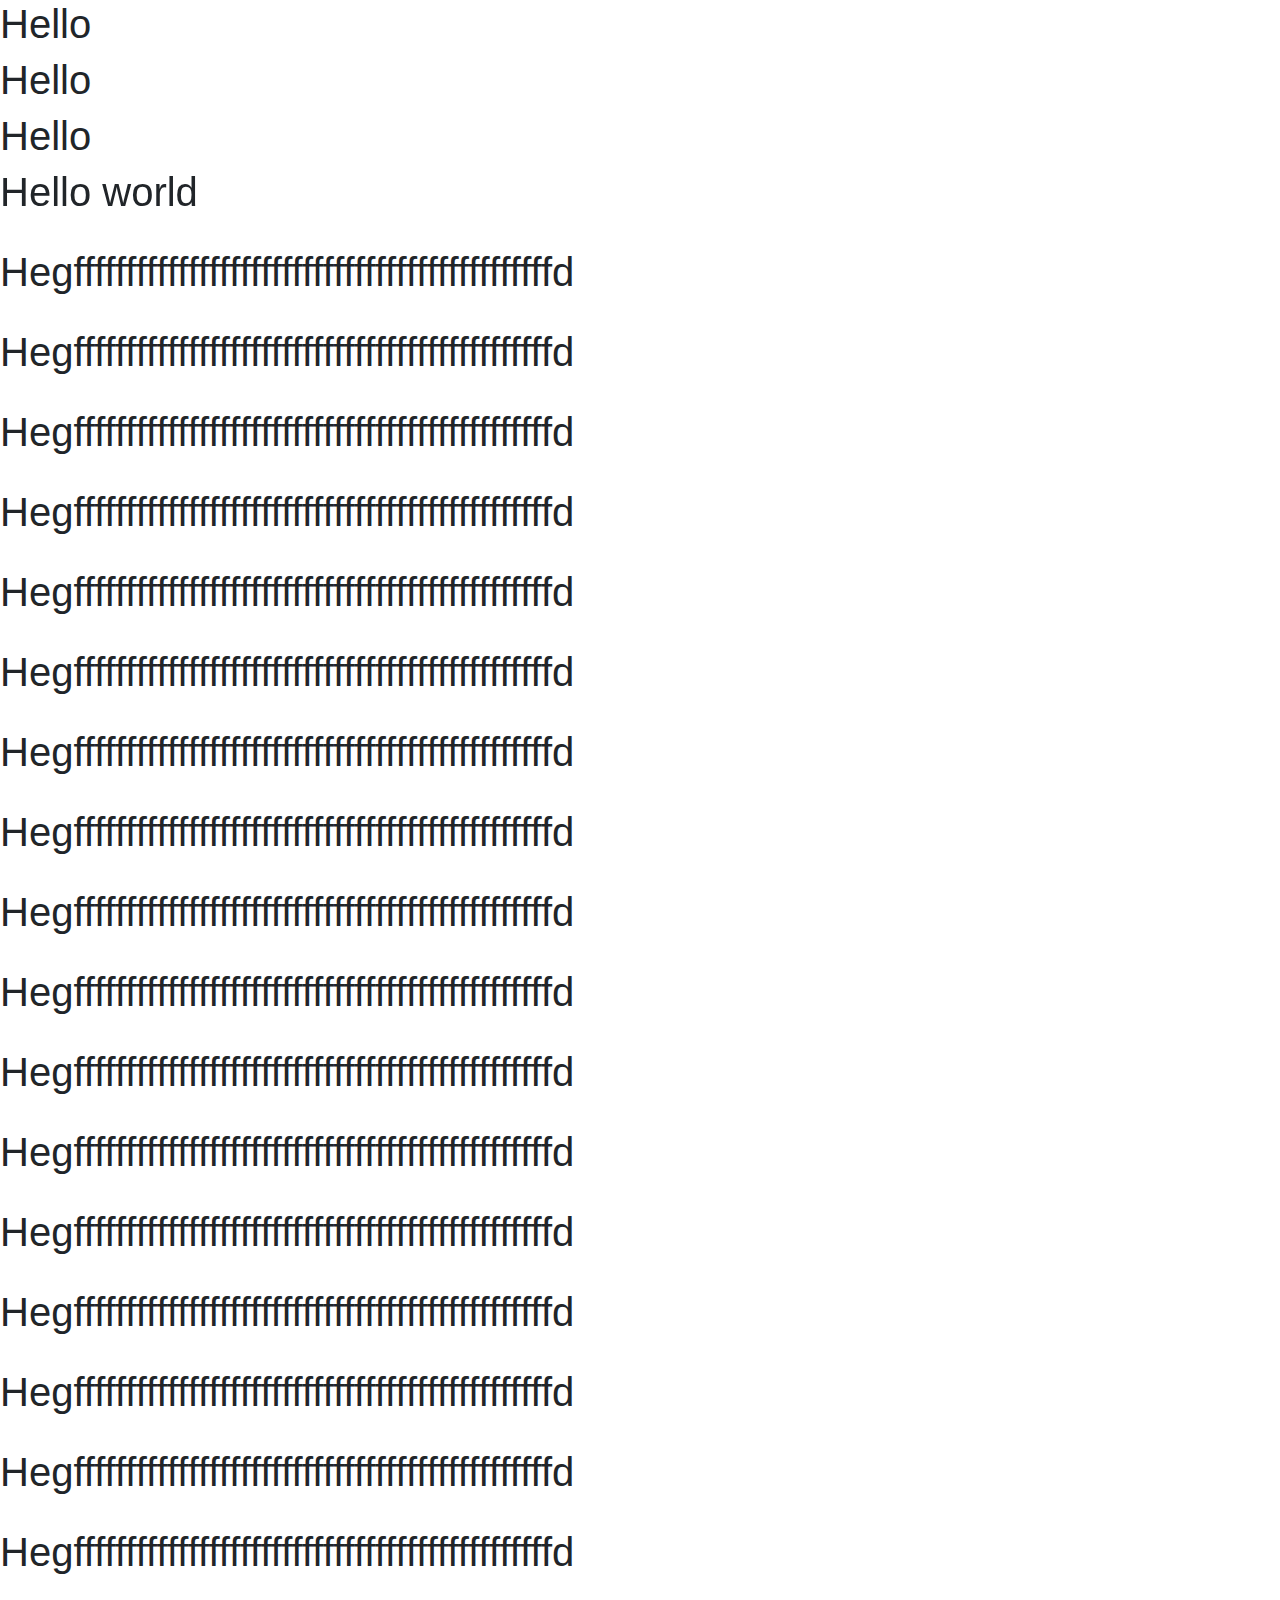
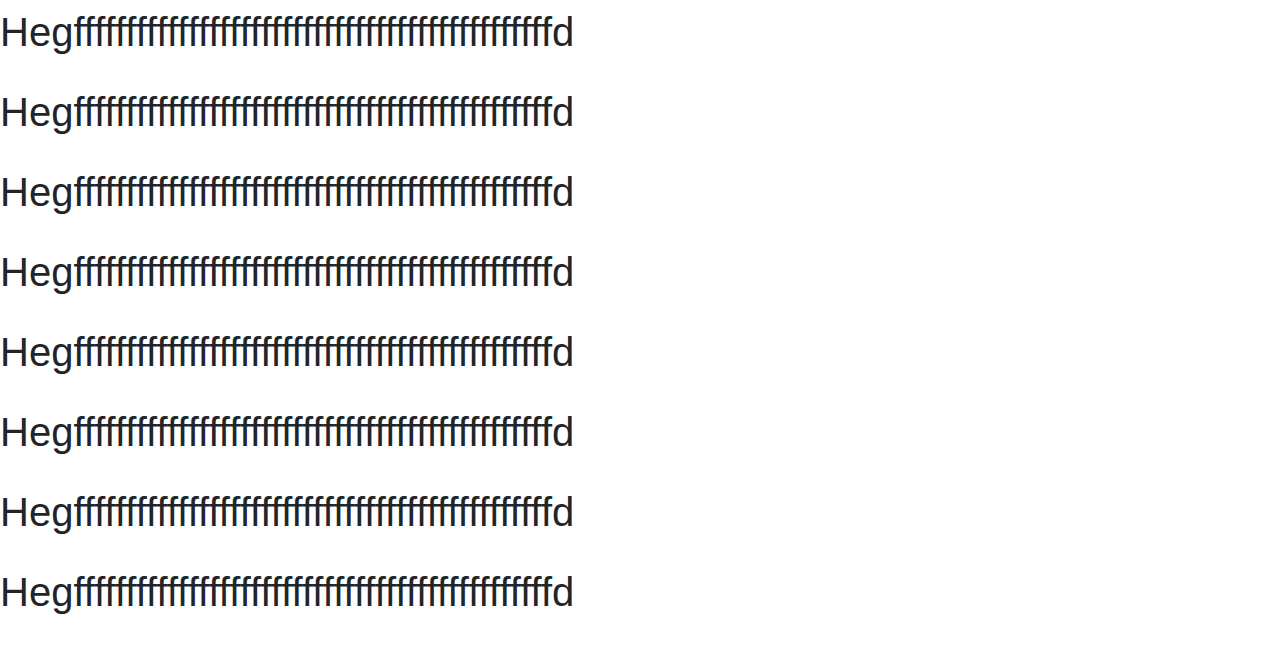
<file: demo.html>
<!DOCTYPE html>
<html lang="en">
<head>
    <meta charset="UTF-8">
    <meta name="viewport" content="width=device-width, initial-scale=1.0">
    <title>Document</title>
    <link rel="stylesheet" href="https://cdn.jsdelivr.net/npm/bootstrap@4.6.2/dist/css/bootstrap.min.css">
    <script src="https://cdn.jsdelivr.net/npm/jquery@3.6.4/dist/jquery.slim.min.js"></script>
    <script src="https://cdn.jsdelivr.net/npm/popper.js@1.16.1/dist/umd/popper.min.js"></script>
    <script src="https://cdn.jsdelivr.net/npm/bootstrap@4.6.2/dist/js/bootstrap.bundle.min.js"></script>
</head>
<body>
        <h1>Hello</h1>
        <h1>Hello</h1>
        <h1>Hello</h1>
        <div class="" style="top: 0; position: sticky;">
            <h1>Hello world</h1>
        </div><br>
        
        <h1>Hegffffffffffffffffffffffffffffffffffffffffffffffd</h1><br>
        <h1>Hegffffffffffffffffffffffffffffffffffffffffffffffd</h1><br>
        <h1>Hegffffffffffffffffffffffffffffffffffffffffffffffd</h1><br>
        <h1>Hegffffffffffffffffffffffffffffffffffffffffffffffd</h1><br>
        <h1>Hegffffffffffffffffffffffffffffffffffffffffffffffd</h1><br>
        <h1>Hegffffffffffffffffffffffffffffffffffffffffffffffd</h1><br>
        <h1>Hegffffffffffffffffffffffffffffffffffffffffffffffd</h1><br>
        <h1>Hegffffffffffffffffffffffffffffffffffffffffffffffd</h1><br>
        <h1>Hegffffffffffffffffffffffffffffffffffffffffffffffd</h1><br>
        <h1>Hegffffffffffffffffffffffffffffffffffffffffffffffd</h1><br>
        <h1>Hegffffffffffffffffffffffffffffffffffffffffffffffd</h1><br>
        <h1>Hegffffffffffffffffffffffffffffffffffffffffffffffd</h1><br>
        <h1>Hegffffffffffffffffffffffffffffffffffffffffffffffd</h1><br>
        <h1>Hegffffffffffffffffffffffffffffffffffffffffffffffd</h1><br>
        <h1>Hegffffffffffffffffffffffffffffffffffffffffffffffd</h1><br>

         <h1>Hegffffffffffffffffffffffffffffffffffffffffffffffd</h1><br>
         <h1>Hegffffffffffffffffffffffffffffffffffffffffffffffd</h1><br>
         <h1>Hegffffffffffffffffffffffffffffffffffffffffffffffd</h1><br>
         <h1>Hegffffffffffffffffffffffffffffffffffffffffffffffd</h1><br>
         <h1>Hegffffffffffffffffffffffffffffffffffffffffffffffd</h1><br>
         <h1>Hegffffffffffffffffffffffffffffffffffffffffffffffd</h1><br>
         <h1>Hegffffffffffffffffffffffffffffffffffffffffffffffd</h1><br>


         <h1>Hegffffffffffffffffffffffffffffffffffffffffffffffd</h1><br>
         <h1>Hegffffffffffffffffffffffffffffffffffffffffffffffd</h1><br>
         <h1>Hegffffffffffffffffffffffffffffffffffffffffffffffd</h1><br>
         

</body>
</html>
</file>
<file: style.css>
:root {
    --primary-color: #ffffff;
    --secondary-color: #f3f2ef;
    --text-color: #000000;
    --secondary-text-color: #1100ff;
    --hover-bg: #dedede;
}

* {
    padding: 0;
    margin: 0;
    box-sizing: border-box;
    font-size: 12px;
    color: var(--text-color);
}

.c-pointer {
    cursor: pointer;
}

.txt-hov:hover {
    color: var(--secondary-text-color)
}

.hov-bg:hover {
    background-color: var(--hover-bg);
}
.t-none{
    text-decoration: none;
    color: var(--text-color);
}

#container {
    background-color: var(--secondary-color);
}

header {
    width: 100%;
    background-color: var(--primary-color);
    padding: 0 13vw;
    top: 0;
    position: sticky;
    z-index: 5;
}

nav .left-wrapper {
    width: 90%;
}

nav .left-wrapper .logo {
    width: 35px;
    height: 35px;
    margin: 0 10px;
}

nav .left-wrapper .search-box button {
    padding: 0 10px;
    border: none;
    background-color: #eef3f8;
    height: 35px;
}

nav .left-wrapper .search-box img {
    width: 20px;
    height: 20px;

}

nav .left-wrapper .search-wraper-sm button {
    padding: 0 10px;
    border: none;
    background-color: var(--primary-color);
    height: auto;
}

nav .left-wrapper .search-wraper-sm img {
    width: 20px;
    height: 20px;

}

nav .left-wrapper .search-wraper-sm p {
    margin: 0;
}

nav .left-wrapper input[type="text"] {
    border: none;
    outline: none;
    background-color: #eef3f8;
    width: 240px;
    height: 35px;
    transition: 1s;
}

.search-wraper-sm {
    display: none;
}

.center-wrapper li img {
    width: auto;
    height: 23px;
}

.center-wrapper li a {
    display: flex;
    flex-direction: column;
    align-items: center;
    padding: 0;
    text-decoration: none;

}

.center-wrapper .nav-item {
    opacity: 0.6;
    margin-right: 25px;
    display: flex;
    align-items: center;
    cursor: pointer;
}

.center-wrapper ul .active {
    opacity: 1;
}

.prem-bus a {
    width: max-content;

}

.for-business {
    border-left: 1px solid gray;
    padding-left: 5px;
}

.center-wrapper .nav-item .profile-wrapper {
    position: relative;
}

.card-title {
    width: max-content;
}

.profile-card .card-title img {
    width: 50px;
    height: 50px;
}

.nav-item #profile-card {
    position: absolute;
    right: 0;
    top: 60px;
    display: none;
    z-index: 3
}

.profile-card .view-profile-btn {
    background-color: var(--primary-color);
    border: 2px solid var(--secondary-text-color);
    color: var(--secondary-text-color);

}

.profile-card .card-body-wrapper {
    line-height: 30px;
}

.profile-card hr {
    width: 100%;
}

.profile-card a {
    transition: 1s;
    cursor: pointer;
}

.profile-card a:hover {
    transform: scale(1.05);
    color: var(--secondary-text-color) !important;
}

.profile-card span:hover {
    transform: scale(1.05);
    color: var(--secondary-text-color) !important;
}

/* business-card */
.center-wrapper .nav-item .business-wrapper {
    position: relative;
}

.nav-item #business-card {
    position: absolute;
    right: 0;
    top: 20px;
    display: none;
    z-index: 3;
}

.nav-item #business-card .card-content {
    width: 350px;
    display: flex;
    flex-wrap: wrap;
    justify-content: space-between;
}

.nav-item #business-card .card-body .img-wrapper {
    margin: 5px;
    padding: 6px;
    border: 2px solid var(--secondary-color);
    cursor: pointer;
}

#business-card .card-foot-wrapper h6 {
    transition: 0.5s;
}

#business-card .card-foot-wrapper h6:hover {
    transform: scale(1.01);
    color: var(--secondary-text-color);
}


.main {
    padding: 0 13vw;
}

/* left secton profile container */

.left-section-profile-card {
    border-radius: 15px;
    background-color: var(--primary-color);
    width: 225px;
}

.upper {
    height: 100px;
}

.upper img {
    width: 100%;
    height: 70px;
    object-fit: cover;
    border-top-left-radius: 10px;
    border-top-right-radius: 10px;

}

.user {
    position: relative;
}

.profile-img-wrapper {
    position: absolute;
    top: -70px;
    height: 80px;
    width: 80px;
    border: 3px solid #fff;
    border-radius: 50%;
}

.pc-body {
    margin-top: 20px;
}

.left-card-text-center a {
    text-decoration: none;
    color: var(--text-color);
    opacity: 0.9;
}

.t-block:hover {
    background-color: var(--secondary-color);
    color: var(--text-color);
}

.right-section img {
    width: 100%;
}

.left-sec-card-2 {
    position: sticky;
    top: 70px;
}

.left-section-second-card img {
    width: 17px;
}

.left-sec-card-drpdwn {
    border: none;
    outline: none;
    margin: 10px 90px 0 30px;
}

.left-sec-expand button ,.left-sec-comp button{
    border: none;
    padding: 10px 0;
}
.right-section .card .ext {
    display: none;
}

.right-section .up {
    display: none;
}
.left-sec-comp{
    display: none;
}
.left-sec-expand{
    display: none;
}
.right-card-area-exp-btn {
    border: none;
    padding: 5px 7px;
    background-color:var(--primary-color);
    border-radius: 5px;
}

.right-card-area-exp-btn:hover {
    background-color: var(--hover-bg)
}

.right-sec-img {
    top: 60px;
    position: sticky;
}
.right-section #right-sec-card{
    max-height:320px;
    overflow-y: hidden;
}

/* center section start post */
.center-section-start-post .st-post-box {
    width: 90%;
    background-color: rgb(255, 255, 255);
    border-radius: 20px;
    border: 1px solid #bab8b8;
    cursor: pointer;
}

.center-section-start-post .st-post-box:hover {
    background-color: var(--hover-bg)
}

.center-section .crd-body img {
    width: 23px;
}

.center-section .crd-body .img-wrapper:hover {
    background-color: var(--hover-bg);
    cursor: pointer;
}

.center-section .post-template .img-grp img {
    width: 38px;
}

.center-section .post-template .img-grp .overlay {
    margin: 18px 0 0 -20px;
    width: 40px;
}

.center-section .post-template .post-head {
    cursor: pointer;
}

.center-section .post-template .post-owner:hover {
    color: var(--secondary-text-color);
}

.post-template .caption-wrapper span {
    color: var(--secondary-text-color);
    cursor: pointer;
}

.post-template .card-body .post {
    width: 100%;
}

.post-comment-section .post-comment-box {
    width: 80%;
    background-color: rgb(255, 255, 255);
    border-radius: 20px;
    border: 1px solid #bab8b8;
}
footer a{
    text-decoration: none;
    color:var(--text-color);
    line-height: 20px;
    opacity: 0.6;
}

@media only screen and (max-width: 1286px) {
    header {
        padding: 0 5vw;
    }

    .main {
        padding: 0 5vw;
    }
}

@media only screen and (max-width: 1115px) {

    nav .search-box {
        display: none;
        width: 100%;
    }

    nav .left-wrapper input[type="text"] {
        width: 100%;
    }

    .search-wraper-sm {
        display: block;
    }

    .main {
        padding: 0 3vw;
    }
}

@media only screen and (max-width: 992px) {
    .right-section {
        display: none;
    }

    .main {
        padding: 2em;
    }

    .left-section .card {
        max-width: 100% !important;
    }
   
}

@media only screen and (max-width: 765px) {
    .center-wrapper .nav-item span {
        display: none;
    }

    nav .left-wrapper .search-wraper-sm p {
        display: none;
    }

    .left-section-profile-card {
        width: 100% !important;
    }

    .left-section-second-card {
        width: 100% !important;
    }

    .main {
        padding: 0;
    }
    .left-sec-expand-area{
        display: none;
    }
    .left-sec-card-2{   
        display: none;
    }
    .left-sec-expand{
        display: block;
    }
    .post-comment-section .smile{
        margin-left:-70px !important;
    }
}

@media only screen and (max-width: 545px) {
    .center-wrapper .prem-bus {
        display: none;
    }

    .center-wrapper .nav-item {
        margin-right: 18px;
    }
}

@media only screen and (max-width: 390px) {
    header {
        padding: 5px;
    }

    .center-wrapper .profile {
        display: none;

    }

    .center-wrapper .nav-item img {
        height: 20px;
    }
}

@media only screen and (min-width: 1066px) {
    #right-wrapper {
        display: block !important;
    }

    nav .left-wrapper input[type="text"] {
        display: block !important;
    }

    .search-wraper-sm {
        display: none !important;
    }

    .search-box {
        display: block !important;
    }
}
@media only screen and (min-width: 766px) {
    .left-sec-expand-area{
        display: block !important;
    }
    .left-sec-card-2{
        display: block !important;
    }
    .left-sec-expand{
        display: none !important;
    }
    

}
</file>
